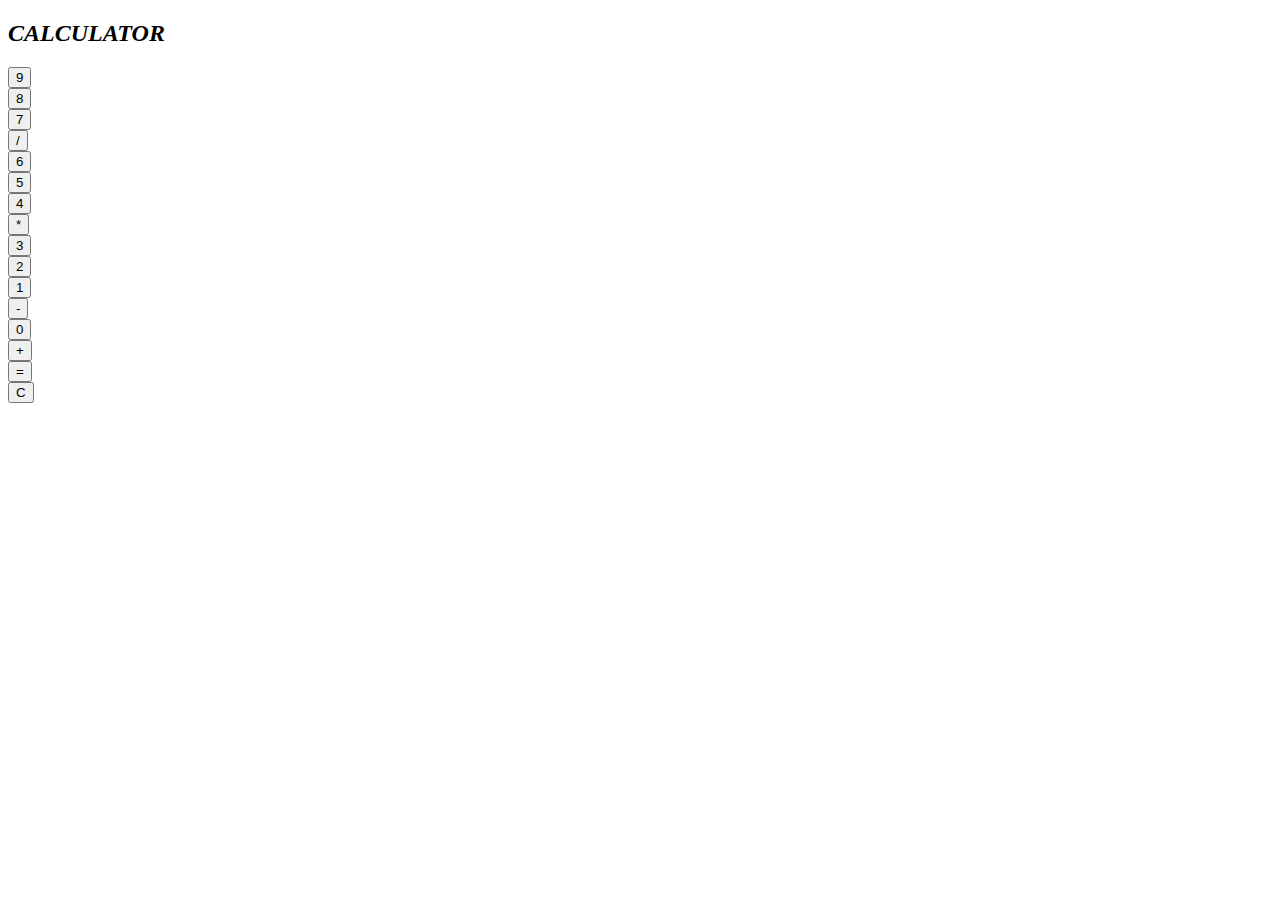
<file: Bootstrap/Index.html>
<!DOCTYPE html>
<html lang="en">
<head>
    <meta charset="UTF-8">
    <meta name="viewport" content="width=device-width, initial-scale=1.0">
    <title>Calculator</title>
    <link href="https://cdn.jsdelivr.net/npm/bootstrap@5.3.2/dist/css/bootstrap.min.css" rel="stylesheet" integrity="sha384-T3c6CoIi6uLrA9TneNEoa7RxnatzjcDSCmG1MXxSR1GAsXEV/Dwwykc2MPK8M2HN" crossorigin="anonymous">
</head>
<body>

      <div class="container text-center"></div>
            <h2><i>CALCULATOR</i></h2>
        <div class="row">
            <div class="col">
                <button class="btn btn-light">9</button>
            </div>
            <div class="col">
                <button class="btn btn-light">8</button>
            </div>
            <div class="col">
                <button class="btn btn-light">7</button>
            </div>
            <div class="col">
                <button class="btn btn-light">/</button>
            </div>
            </div>
        </div>
        <div class="row">
            <div class="col">
                <button class="btn btn-light">6</button>
            </div>
            <div class="col">
                <button class="btn btn-light">5</button>
            </div>
            <div class="col">
                <button class="btn btn-light">4</button>
            </div>
            <div class="col">
                <button class="btn btn-light">*</button>
            </div>
            </div>
        </div>
        <div class="row">
            <div class="col">
                <button class="btn btn-light">3</button>
            </div>
            <div class="col">
                <button class="btn btn-light">2</button>
            </div>
            <div class="col">
                <button class="btn btn-light">1</button>
            </div>
            <div class="col">
                <button class="btn btn-light">-</button></div>
            </div>
        </div>
        <div class="row">
            <div class="col">
                <button class="btn btn-light">0</button>
            </div>
            <div class="col">
                <button class="btn btn-light">+</button>
            </div>
            <div class="col">
                <button class="btn btn-light">=</button>
            </div>
            <div class="col">
                <button class="btn btn-light">C</button>
            </div>
            </div>
        </div>






      


    




    <script src="https://cdn.jsdelivr.net/npm/bootstrap@5.3.2/dist/js/bootstrap.bundle.min.js" integrity="sha384-C6RzsynM9kWDrMNeT87bh95OGNyZPhcTNXj1NW7RuBCsyN/o0jlpcV8Qyq46cDfL" crossorigin="anonymous"></script>
</body>
</html>
</file>
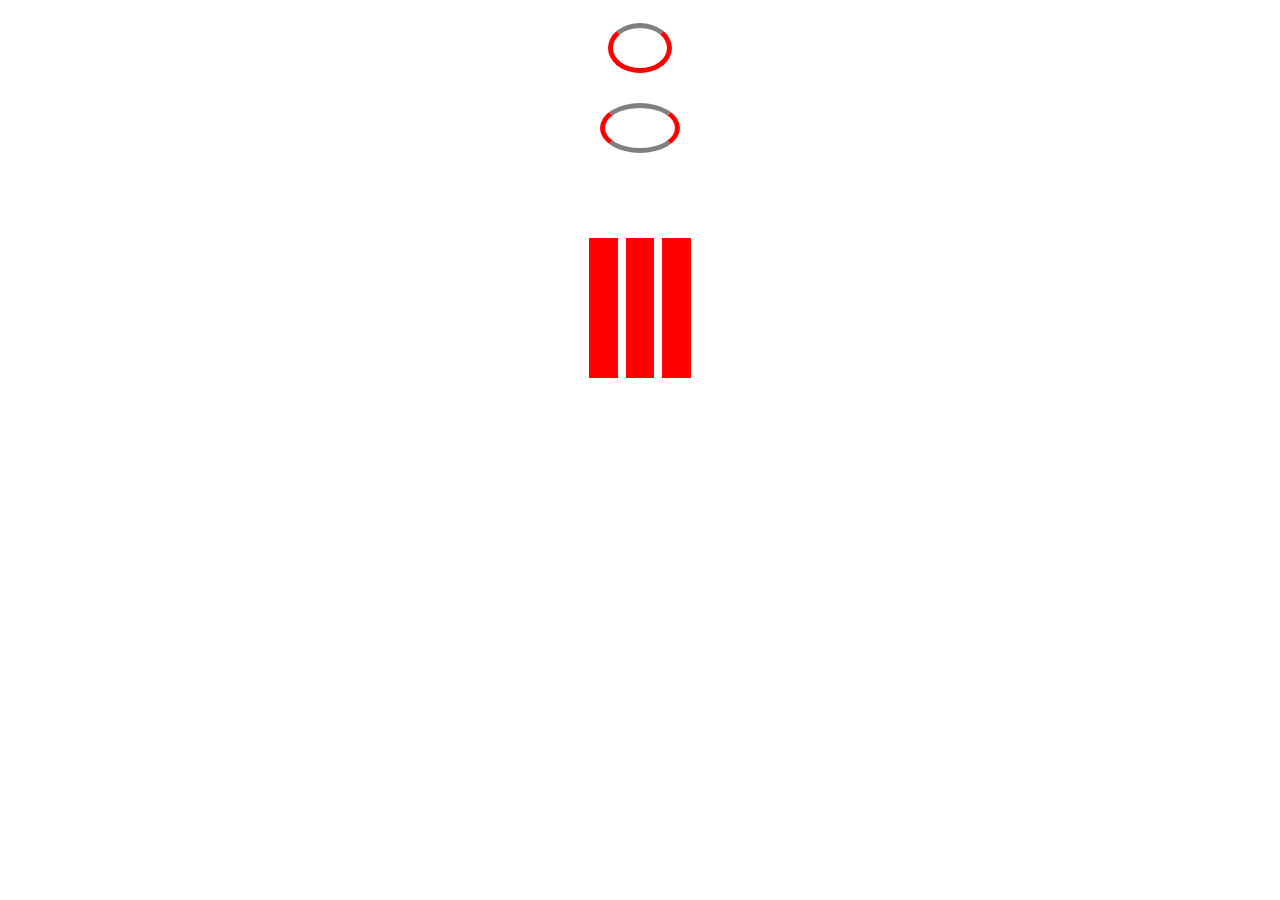
<file: Loaders/index.html>
<!DOCTYPE html>
<html lang="en">
<head>
    <meta charset="UTF-8">
    <meta name="viewport" content="width=device-width, initial-scale=1.0">
    <title>Loaders</title>
    <link rel="stylesheet" type="text/css" href="style.css">
</head>
<body>
    <div class="loaders">
         <div >
   
         </div>
    </div>
    <div class="loaders1">
        <div>

        </div>
    </div>
    <div class="spacer">

    </div>

    <div class="expander">
        <div class="first"></div>
        <div class="second"></div>
        <div class="third"></div>
    </div>
    
</body>
</html>
</file>
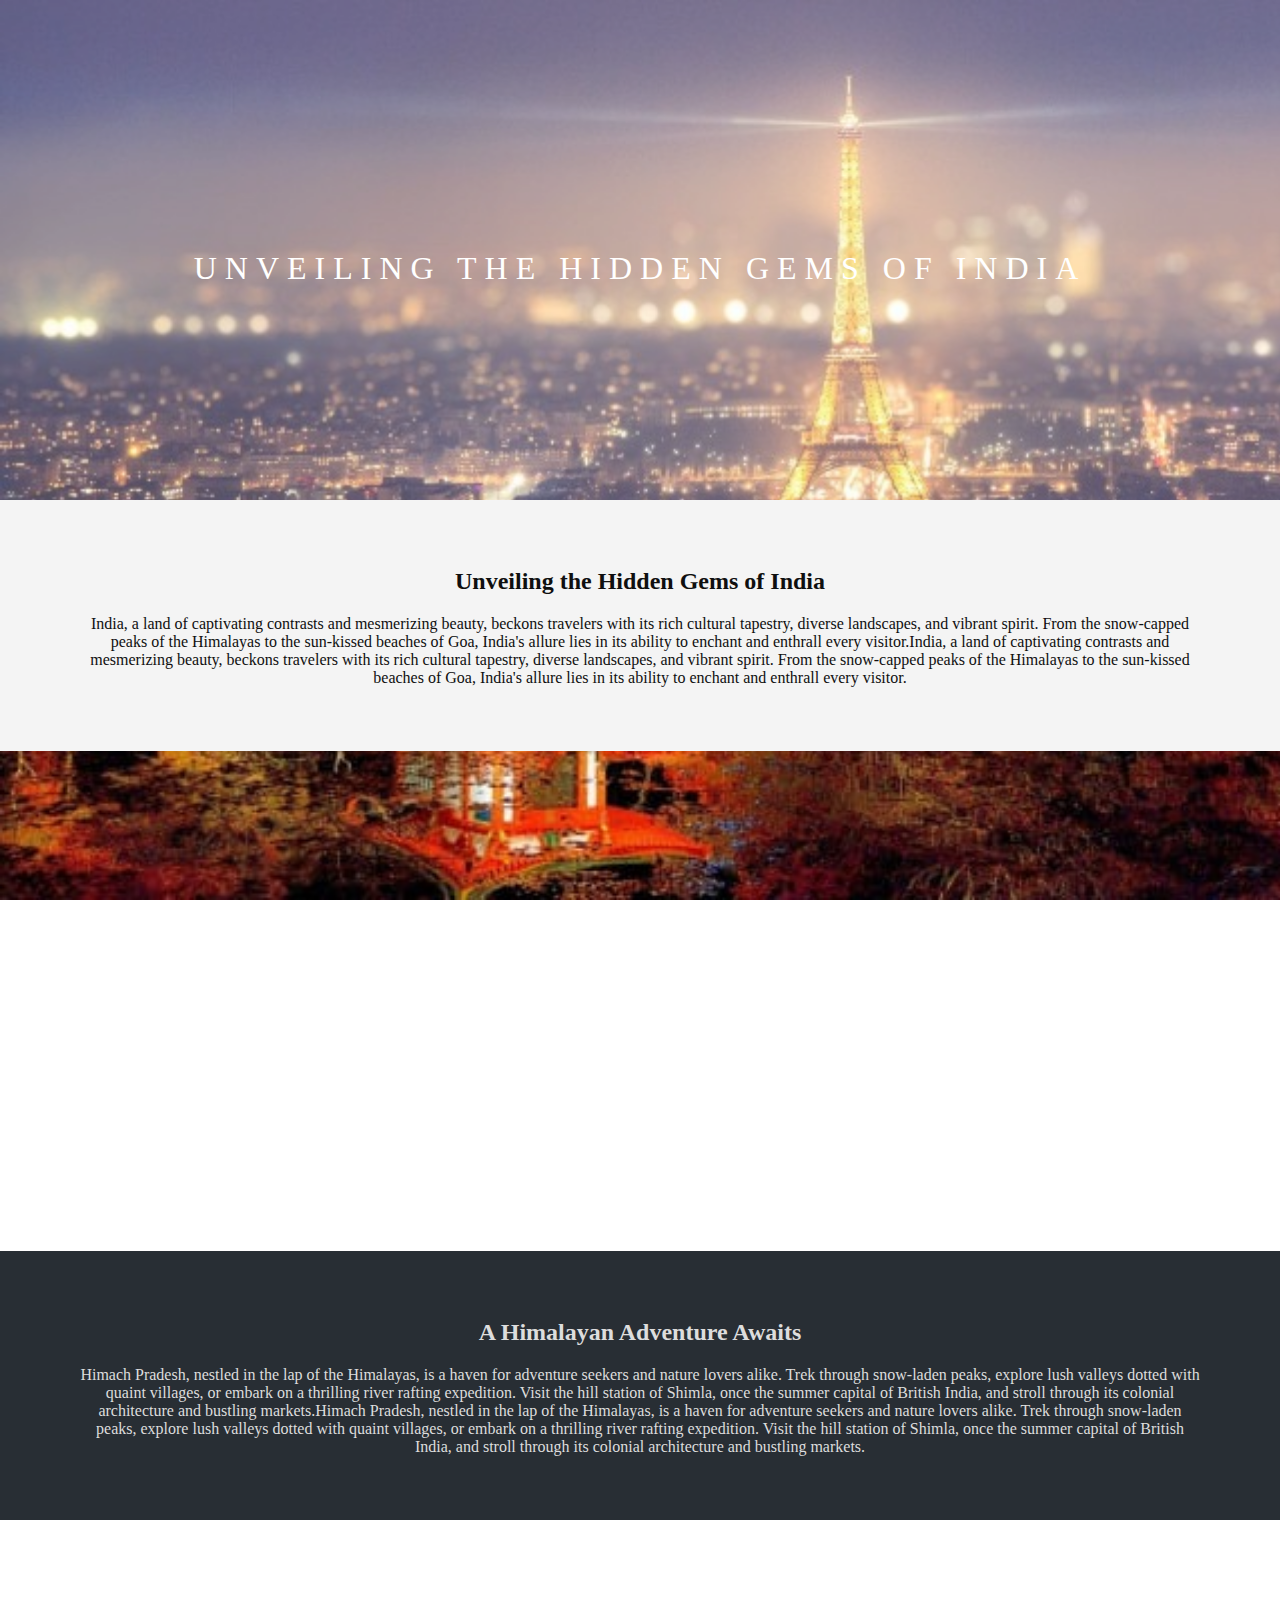
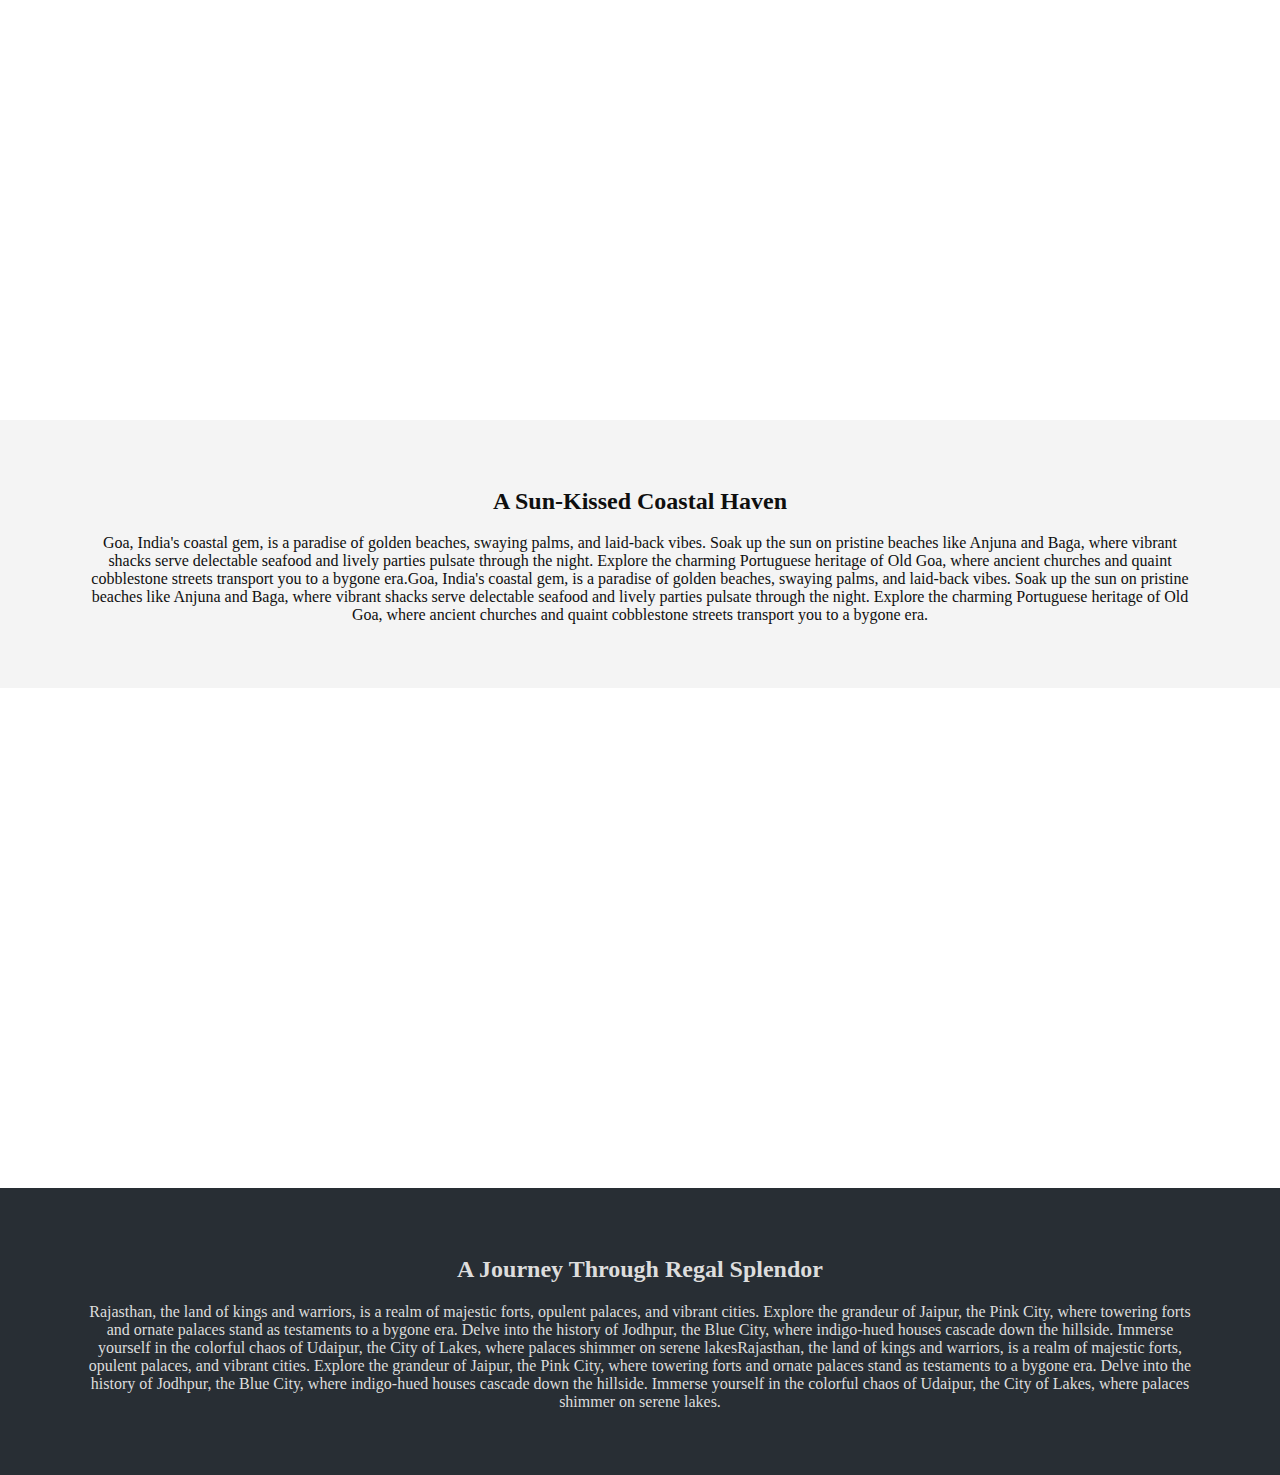
<file: Parallax Website/index.html>
<!DOCTYPE html>
<html lang="en">
<head>
    <meta charset="UTF-8">
    <meta name="viewport" content="width=device-width, initial-scale=1.0">
    <title>Parallax website</title>
    <link rel="stylesheet" href="style.css">
</head>
<body>
        <!-- img1 -->
             <div class="image first-img">
                   <div><span class="main-text">Unveiling the Hidden Gems of India</span></div>
             </div>
             <section class="section-light">
                      <h2>Unveiling the Hidden Gems of India</h2>
                      <p>India, a land of captivating contrasts and mesmerizing beauty, beckons travelers with its rich cultural tapestry, diverse landscapes, and vibrant spirit. From the snow-capped peaks of the Himalayas to the sun-kissed beaches of Goa, India's allure lies in its ability to enchant and enthrall every visitor.India, a land of captivating contrasts and mesmerizing beauty, beckons travelers with its rich cultural tapestry, diverse landscapes, and vibrant spirit. From the snow-capped peaks of the Himalayas to the sun-kissed beaches of Goa, India's allure lies in its ability to enchant and enthrall every visitor.</p>
             </section>
        <!-- img2 -->
              <div class=" image second-img">
                <div><span class="secondary-text">A Himalayan Adventure Awaits</span></div>
              </div>
              <section class="section-dark">
                    <h2> A Himalayan Adventure Awaits</h2>
                    <p>Himach Pradesh, nestled in the lap of the Himalayas, is a haven for adventure seekers and nature lovers alike. Trek through snow-laden peaks, explore lush valleys dotted with quaint villages, or embark on a thrilling river rafting expedition. Visit the hill station of Shimla, once the summer capital of British India, and stroll through its colonial architecture and bustling markets.Himach Pradesh, nestled in the lap of the Himalayas, is a haven for adventure seekers and nature lovers alike. Trek through snow-laden peaks, explore lush valleys dotted with quaint villages, or embark on a thrilling river rafting expedition. Visit the hill station of Shimla, once the summer capital of British India, and stroll through its colonial architecture and bustling markets.</p>
              </section>

         <!-- img3 -->
               <div class="image third-img">
                <div><span class="tertiary-text">A Sun-Kissed Coastal Haven</span></div>
               </div>
               <section class="section-light">
                       <h2>A Sun-Kissed Coastal Haven</h2>
                       <p>Goa, India's coastal gem, is a paradise of golden beaches, swaying palms, and laid-back vibes. Soak up the sun on pristine beaches like Anjuna and Baga, where vibrant shacks serve delectable seafood and lively parties pulsate through the night. Explore the charming Portuguese heritage of Old Goa, where ancient churches and quaint cobblestone streets transport you to a bygone era.Goa, India's coastal gem, is a paradise of golden beaches, swaying palms, and laid-back vibes. Soak up the sun on pristine beaches like Anjuna and Baga, where vibrant shacks serve delectable seafood and lively parties pulsate through the night. Explore the charming Portuguese heritage of Old Goa, where ancient churches and quaint cobblestone streets transport you to a bygone era.</p>
               </section>

        <!-- img4 -->
               <div class="image  fourth-img">
                <div><span class="final-text">A Journey Through Regal Splendor</span></div>
               </div>
               <section class="section-dark">
                        <h2>A Journey Through Regal Splendor</h2>
                        <p> Rajasthan, the land of kings and warriors, is a realm of majestic forts, opulent palaces, and vibrant cities. Explore the grandeur of Jaipur, the Pink City, where towering forts and ornate palaces stand as testaments to a bygone era. Delve into the history of Jodhpur, the Blue City, where indigo-hued houses cascade down the hillside. Immerse yourself in the colorful chaos of Udaipur, the City of Lakes, where palaces shimmer on serene lakesRajasthan, the land of kings and warriors, is a realm of majestic forts, opulent palaces, and vibrant cities. Explore the grandeur of Jaipur, the Pink City, where towering forts and ornate palaces stand as testaments to a bygone era. Delve into the history of Jodhpur, the Blue City, where indigo-hued houses cascade down the hillside. Immerse yourself in the colorful chaos of Udaipur, the City of Lakes, where palaces shimmer on serene lakes.</p>
               </section>
    
</body>
</html>
</file>
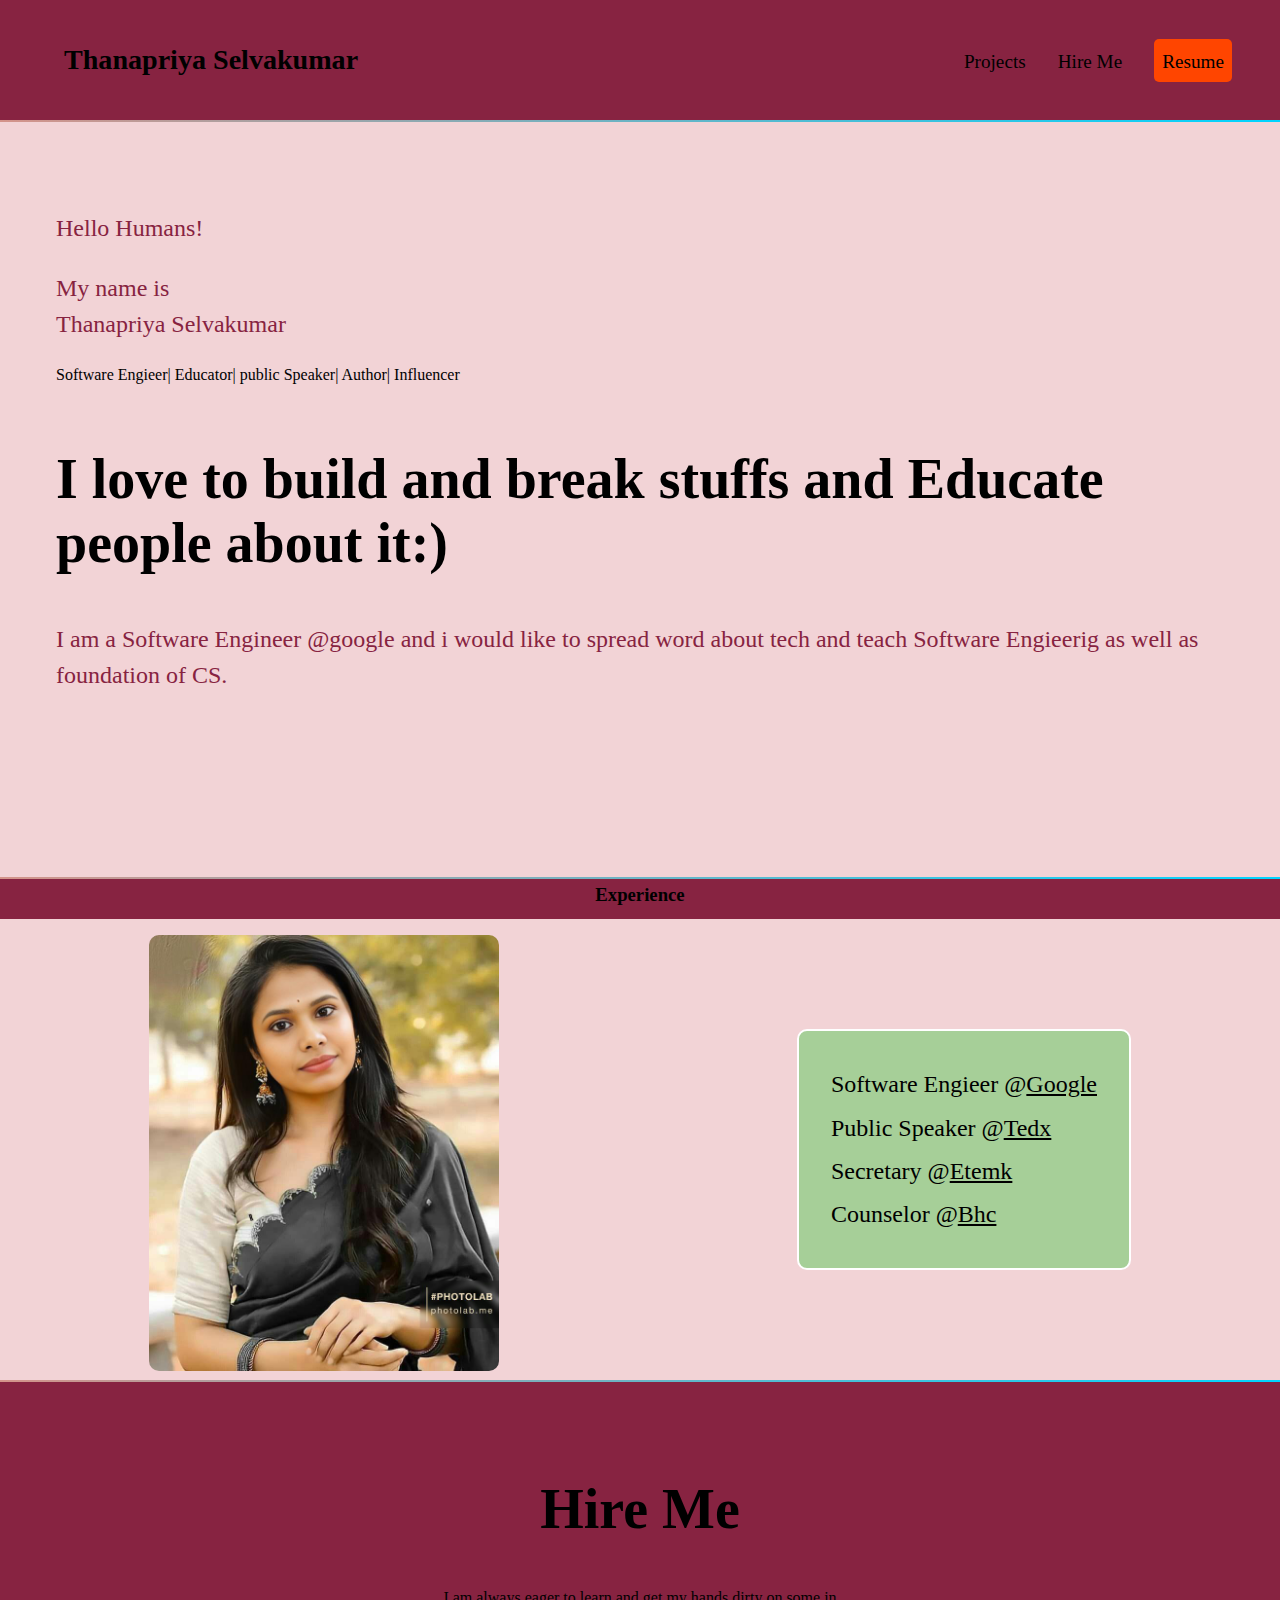
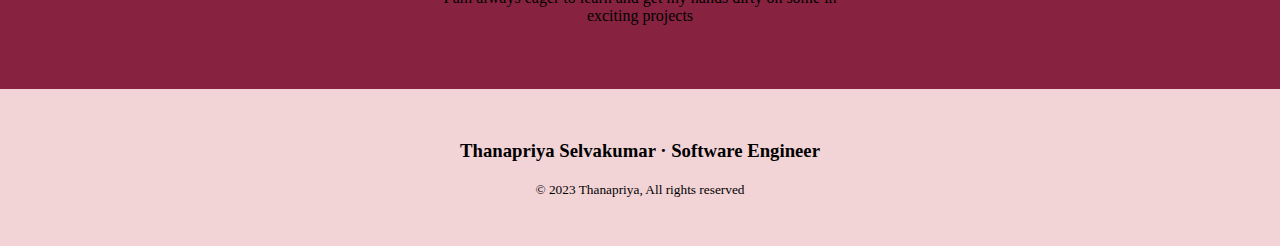
<file: Portfolio project 2/index.html>
<!DOCTYPE html>
<html lang="en">
<head>
    <meta charset="UTF-8">
    <meta name="viewport" content="width=device-width, initial-scale=1.0">
    <link rel="stylesheet" type="text/css" href="style.css">
    <title>portfolio</title>
</head>
<body>
         
        <nav>
            <ul>
                <li><h3>Thanapriya Selvakumar</h3></li>
                <li> <a href="">Projects</a></li>
                <li><a href="" >Hire Me</a></li>
                <li class="button"><a href="">Resume</a></li>
            </ul>
        </nav>
        <div class="gradient"></div>

      
    <section id="intro">
        <p>Hello Humans!</p>
        <p class="name"> My name is <span>Thanapriya Selvakumar</span></p>                                                                  
   
        <div class="profile">       
             <span>Software Engieer|</span>
             <span>Educator|</span>
             <span>public Speaker|</span>
             <span>Author|</span>
             <span>Influencer</span>
        </div>
        <h2>I love to build and break stuffs and Educate people about it:)</h2>
        <p>I am a Software Engineer @google and i would like to spread word about tech and teach Software Engieerig as well as foundation of CS.</p>
      </section>
<div class="gradient"></div>  
       <div class="exp">
        <h3>Experience</h3>
       </div>
      <section id="experience">
        <div class="img">
                    <img src="img/WhatsApp Image 2023-10-23 at 16.16.30_85d2ac74.jpg" alt="my picture">
                </div>
        <div>
                <ul> 
                 <li>Software Engieer @<a href="https://www.google.com"target="_blank">Google</a></li>
                 <li>Public Speaker @<a href="https://www.ted.com" target="_blank">Tedx</a></li>
                 <li>Secretary @<a href="https://www.youtube.com" target="_blank">Etemk</a></li>
                <li>Counselor @<a href="https://www.bhc.edu.in"target="_blank">Bhc</a></li>
                 </ul>   
                </section>
    </div>
        <div class="gradient"></div>

    <div class="footer">
        <section class="hire">
            <h2>Hire Me</h2>
            <p>I am always eager to learn and get my hands dirty on some in exciting projects</p>    
        </section>
    </div>
     <div class="end">
        <h3>Thanapriya Selvakumar &middot; Software Engineer</h3>
        <p><small>&copy; 2023 Thanapriya, All rights reserved</small></p>
     </div>

    
</section>
</body>
</html>
</file>
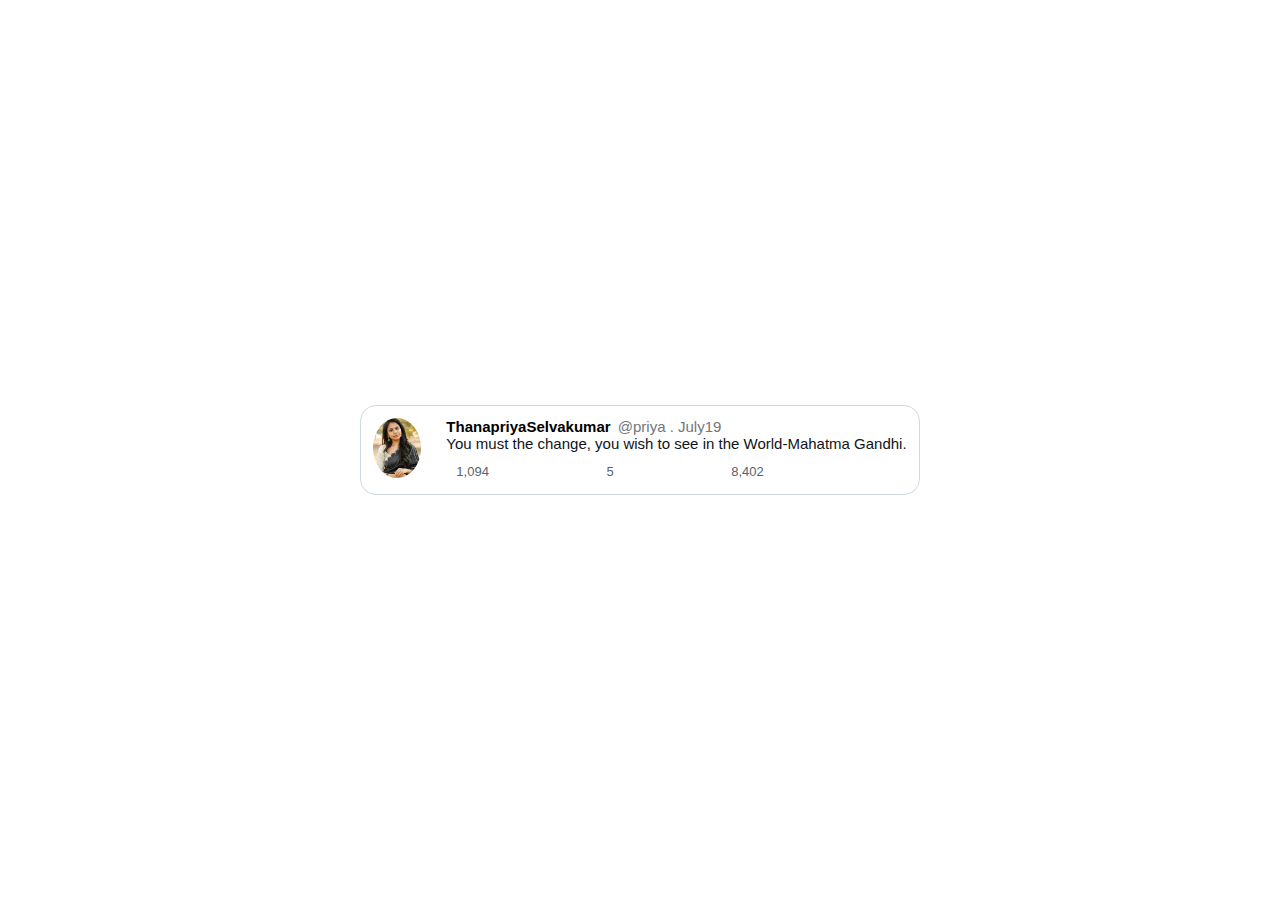
<file: Tweet/index.html>
<!DOCTYPE html>
<html lang="en">
<head>
    <meta charset="UTF-8">
    <meta name="viewport" content="width=device-width, initial-scale=1.0">
    <title>Tweet</title>
    <link rel="Stylesheet" type="text/css" href="Style.css">
    <link rel="stylesheet" href="https://cdnjs.cloudflare.com/ajax/libs/font-awesome/6.4.2/css/all.min.css" integrity="sha512-z3gLpd7yknf1YoNbCzqRKc4qyor8gaKU1qmn+CShxbuBusANI9QpRohGBreCFkKxLhei6S9CQXFEbbKuqLg0DA==" crossorigin="anonymous" referrerpolicy="no-referrer" />
</head>
<body>
    <div class="tweet">
            <div class="container">
                <div class="thumbnail">
                   <img  class="dp" src="image/WhatsApp Image 2023-10-23 at 16.16.30_1b995095.jpg" alt="Default_pic">
                </div>
            <div class="message">
                 <span class="name">ThanapriyaSelvakumar </span><span class="metadata"> @priya . July19</span><br>
                 <p>You must the change, you wish to see in the World-Mahatma Gandhi.</p>
                 <div class="actionRow">
                    <span class="actioncount"><i class="fa-regular fa-comment icon"></i>1,094 </span>
                    <span  class="actioncount"><i class="fa-solid fa-retweet icon"></i>5 </span>
                    <span  class="actioncount"><i class="fa-regular fa-heart icon"></i>8,402</span>   
                    <span  class="actioncount"><i class="fa-solid fa-upload"></i></span>    
                 </div>
            </div>
    </div>   
    </div>
</body>
</html>
</file>
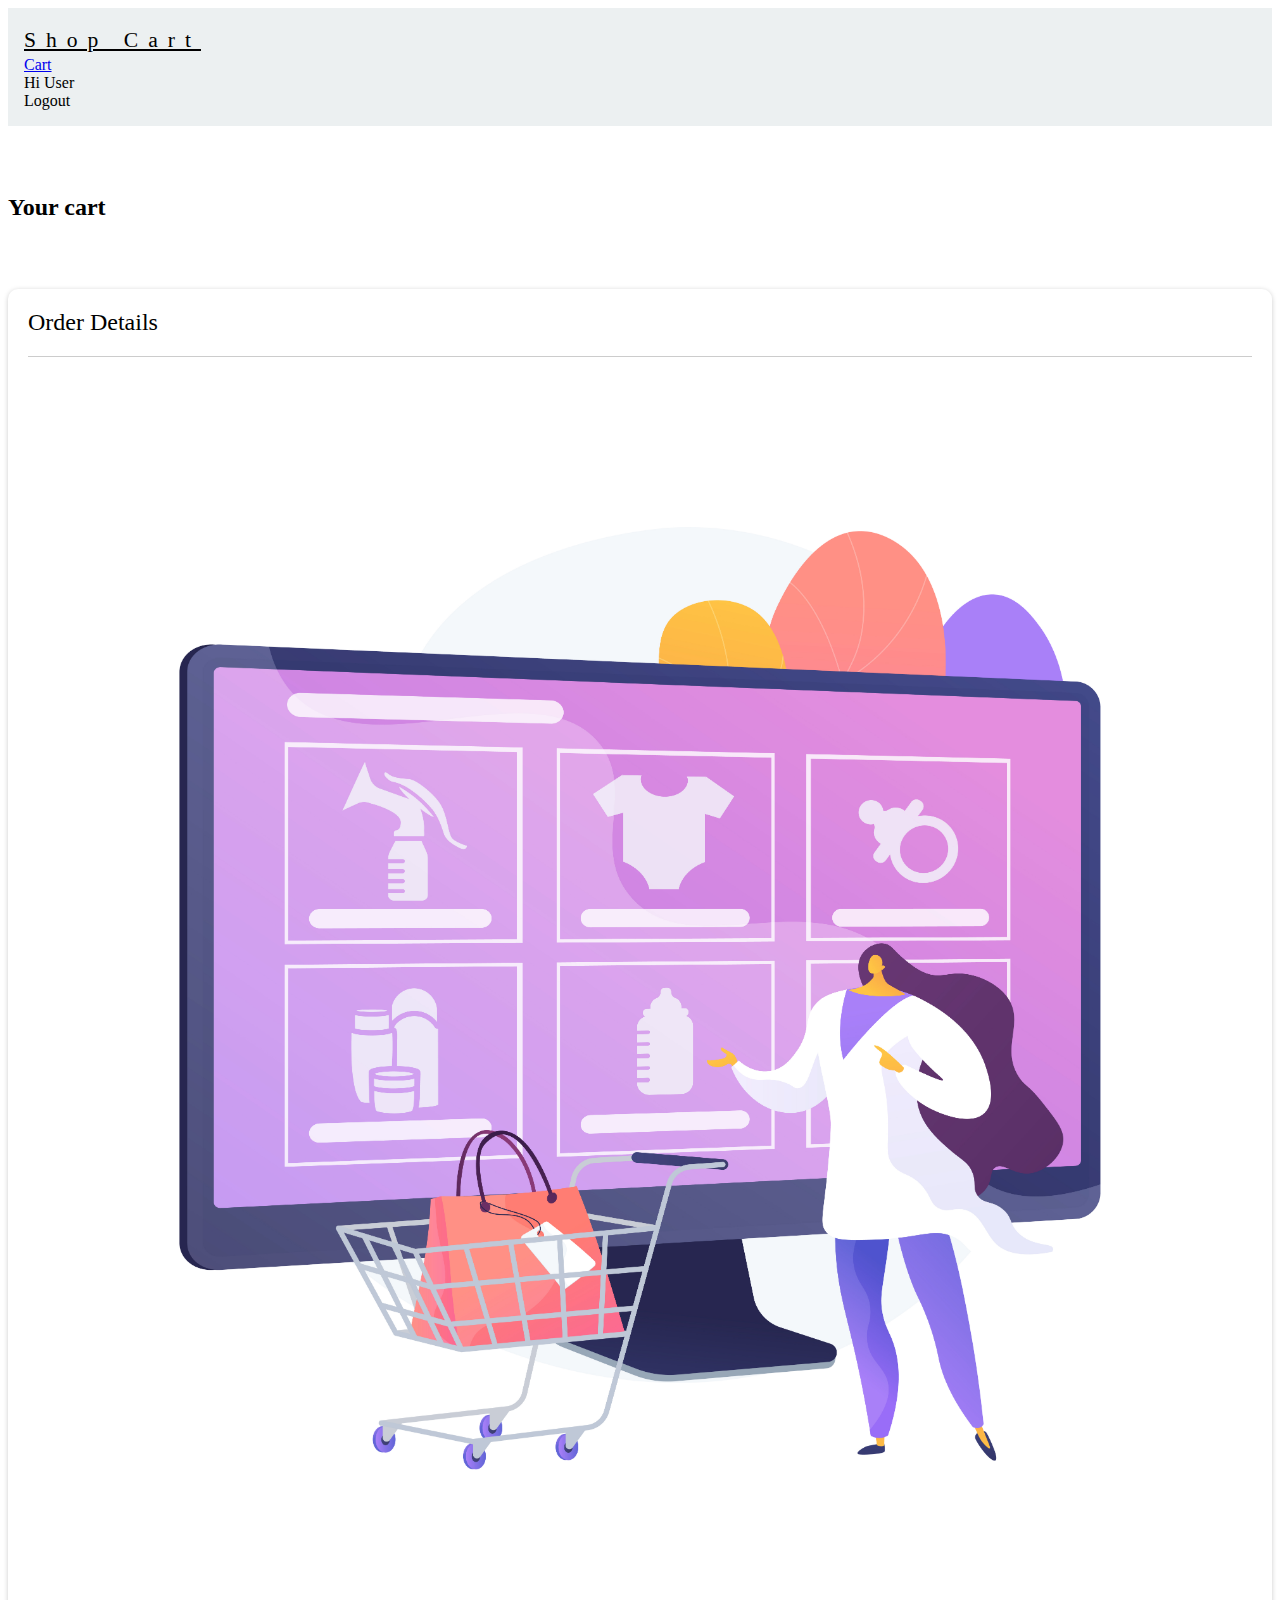
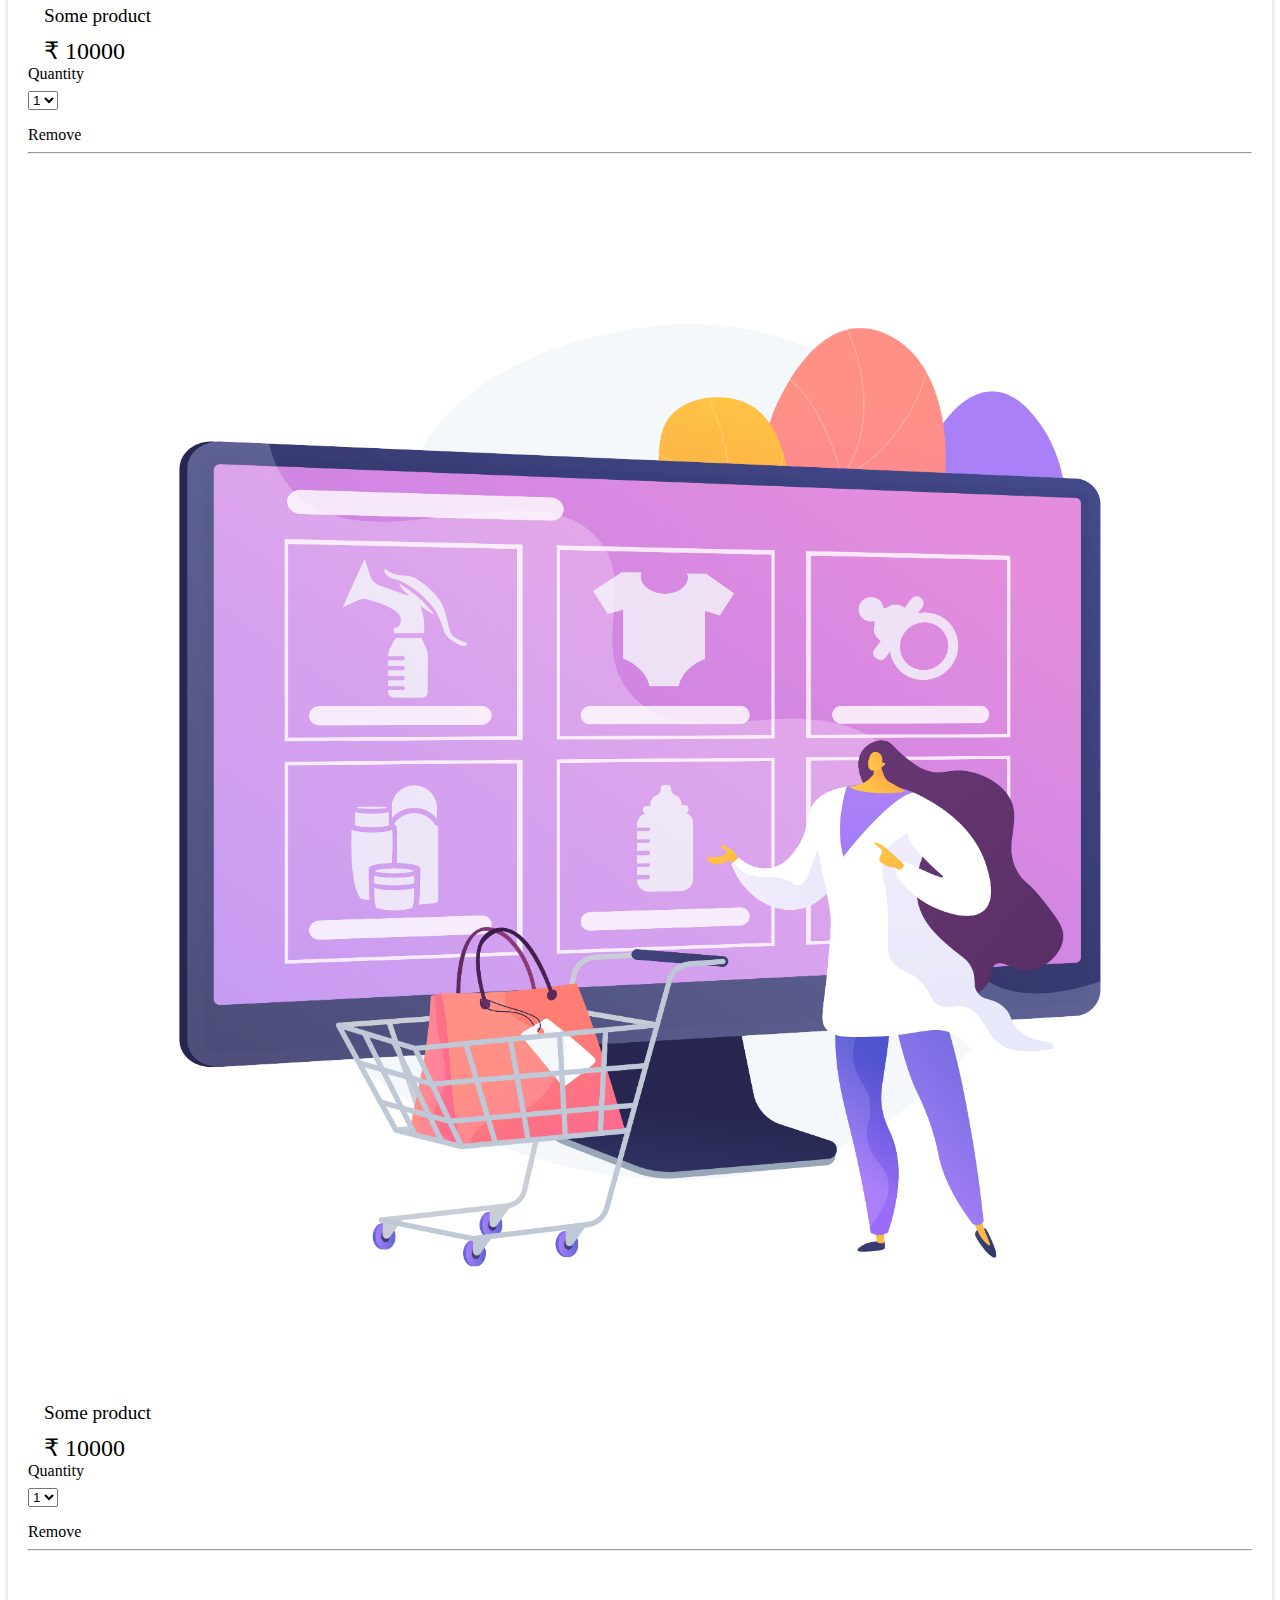
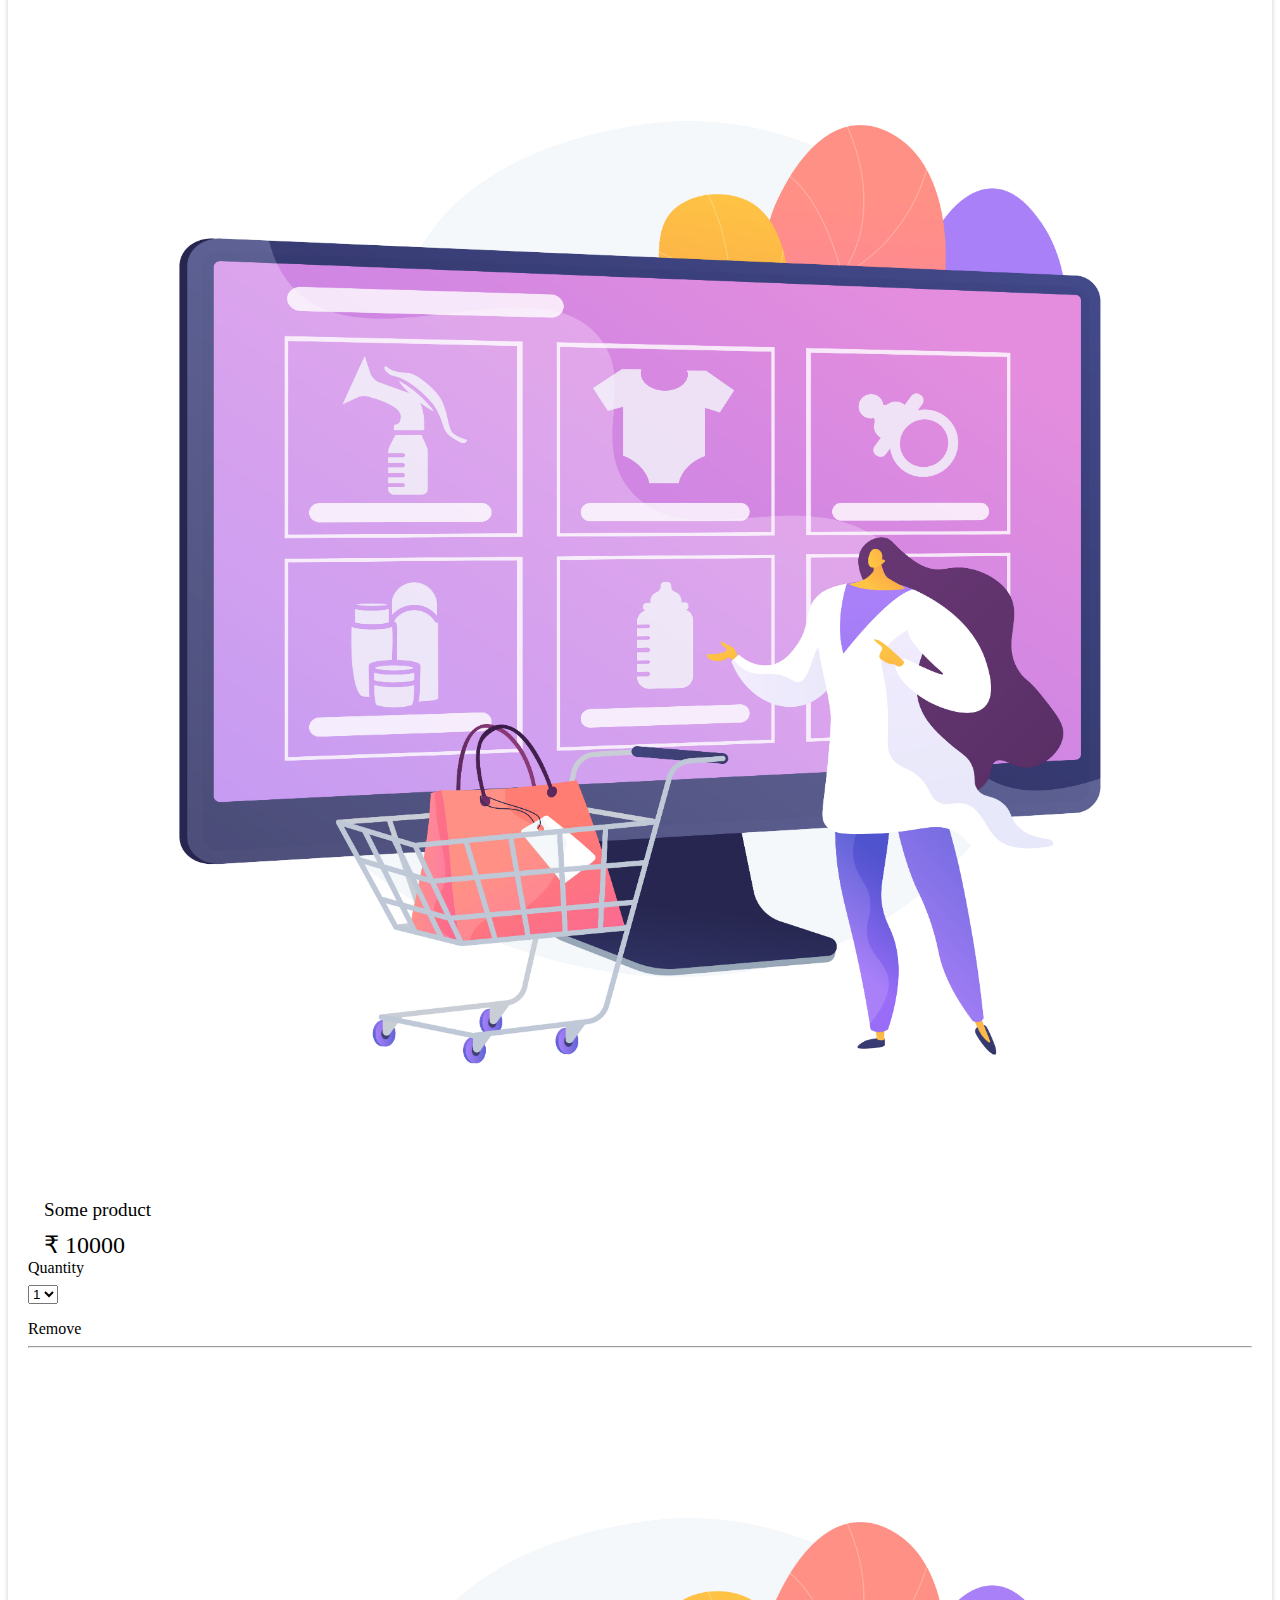
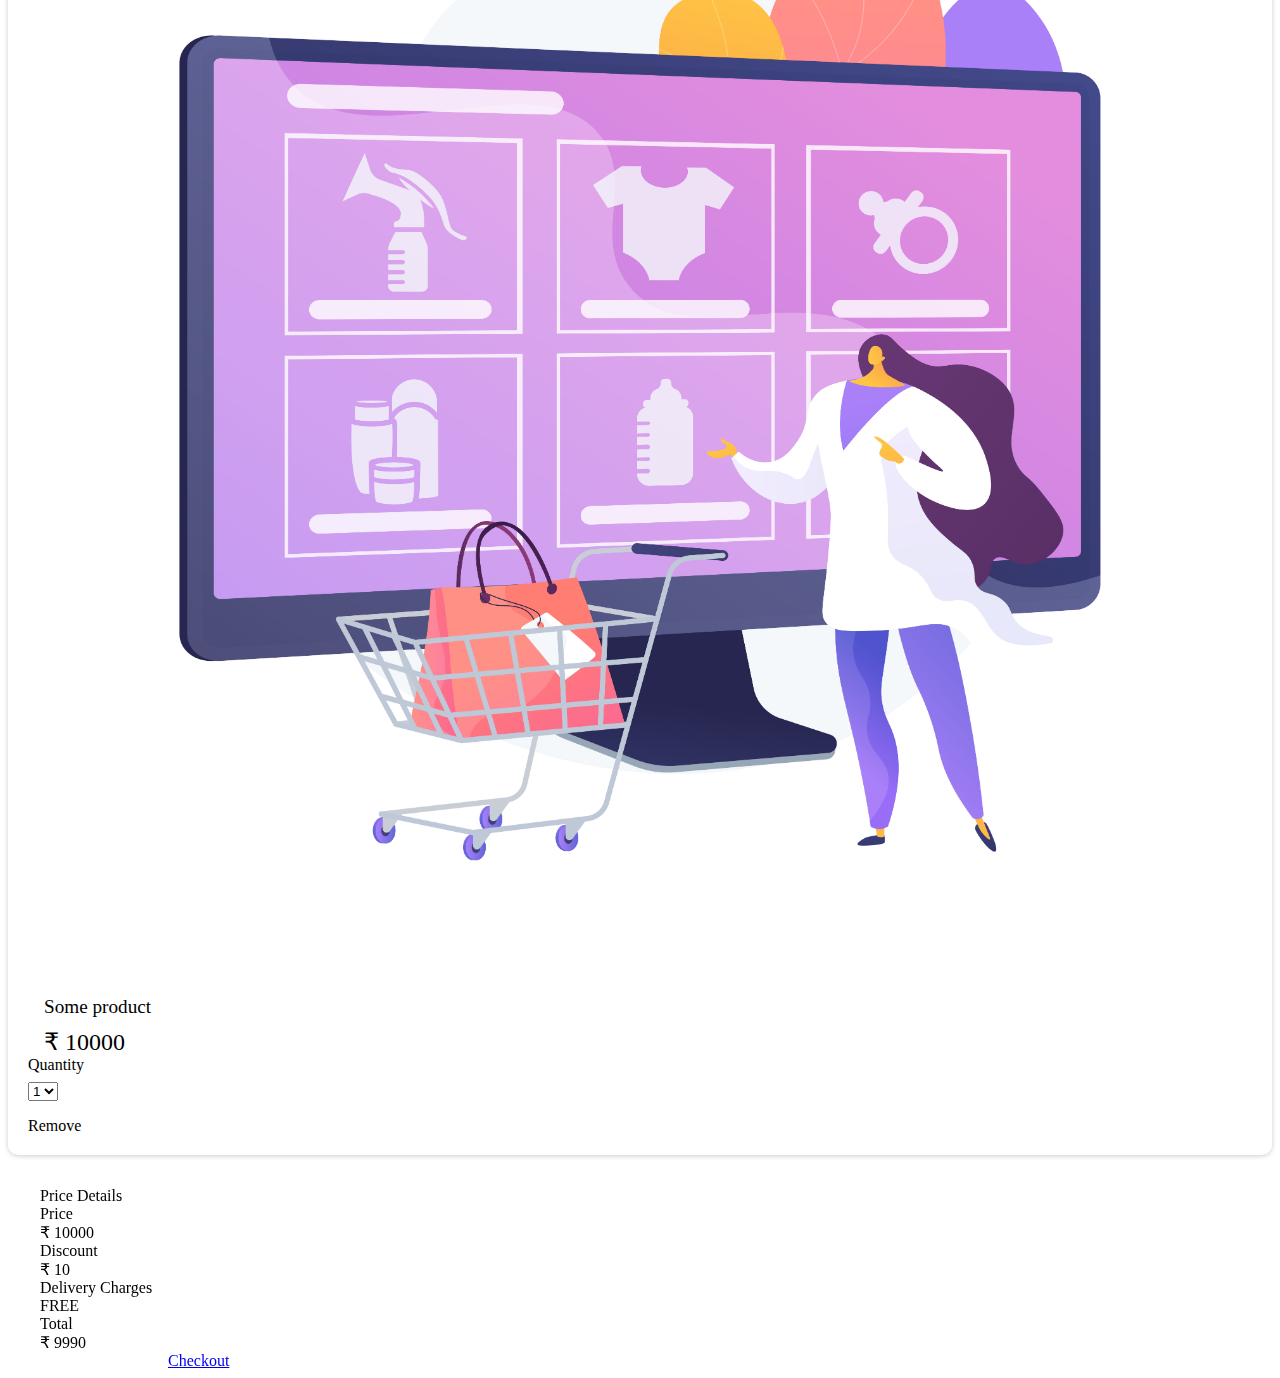
<file: E commerce App/cart.html>
<!DOCTYPE html>
<html lang="en">
<head>
    <meta charset="UTF-8">
    <meta http-equiv="X-UA-Compatible" content="IE=edge">
    <meta name="viewport" content="width=device-width, initial-scale=1.0">
    <title>Cart</title>
    <link href="https://cdn.jsdelivr.net/npm/bootstrap@5.3.0-alpha3/dist/css/bootstrap.min.css" rel="stylesheet" integrity="sha384-KK94CHFLLe+nY2dmCWGMq91rCGa5gtU4mk92HdvYe+M/SXH301p5ILy+dN9+nJOZ" crossorigin="anonymous">
    <link rel="stylesheet" href="css/common.css">
    <link rel="stylesheet" href="css/cart.css">
</head>
<body>

    <div id="cartPage">
         <!-- navbar -->
         <nav id="header">
            <div class="container">
                <div class="row">
                    <div class="header-wrapper d-flex justify-content-between">
                        <!-- we have made this div flex, with justify content as space between -->
                        <div class="logo d-inline-block">
                            <a href="index.html" class="text-decoration-none">Shop Cart</a>
                        </div>
                        <div class="user-actions d-flex flex-row">
                            <a href="cart.html">Cart</a>
                            <div class="user-intro" id="userIntro">Hi User</div>
                            <div class="logout-btn" id="logoutBtn">Logout</div>
                        </div>
                    </div>
                </div>
            </div>
        </nav>


        <div class="container">
            <div class="row">
                <h2 class="cart-title text-center">Your cart</h2>
                <div class="cart-wrapper d-flex flex-row">
                    <div class="order-details d-flex flex-column" id="orderDetails">
                        <!-- todo -->
                        <div class="order-details-title fw-bold">Order Details</div>
                        <div class="order-details-product d-flex flex-row">

                            <div class="order-details-product-img d-flex">
                                <img src="img/product.jpg" alt="">
                            </div>
                            <div class="order-details-product-data d-flex flex-column">
                                <div>Some product</div>
                                <div>&#8377; 10000</div>
                            </div>
                            <div class="order-details-product-actions d-flex flex-column">
                                <div class="order-details-product-quantity">
                                    <div class="fw-bold">Quantity</div>
                                    <div class="form-group">
                                        <select name="" id="" class="form-select">
                                            <option value="1">1</option>
                                            <option value="2">2</option>
                                            <option value="3">3</option>
                                            <option value="4">4</option>
                                            <option value="5">5</option>
                                        </select>
                                    </div>
                                </div>
                                <div class="order-details-product-remove btn btn-danger">Remove</div>
                            </div>
                        </div>
                        
                        <!-- below products are copy paste -->
                        <hr>
                        <div class="order-details-product d-flex flex-row">

                            <div class="order-details-product-img d-flex">
                                <img src="img/product.jpg" alt="">
                            </div>
                            <div class="order-details-product-data d-flex flex-column">
                                <div>Some product</div>
                                <div>&#8377; 10000</div>
                            </div>
                            <div class="order-details-product-actions d-flex flex-column">
                                <div class="order-details-product-quantity">
                                    <div class="fw-bold">Quantity</div>
                                    <div class="form-group">
                                        <select name="" id="" class="form-select">
                                            <option value="1">1</option>
                                            <option value="2">2</option>
                                            <option value="3">3</option>
                                            <option value="4">4</option>
                                            <option value="5">5</option>
                                        </select>
                                    </div>
                                </div>
                                <div class="order-details-product-remove btn btn-danger">Remove</div>
                            </div>
                        </div>

                        <hr>
                        <div class="order-details-product d-flex flex-row">

                            <div class="order-details-product-img d-flex">
                                <img src="img/product.jpg" alt="">
                            </div>
                            <div class="order-details-product-data d-flex flex-column">
                                <div>Some product</div>
                                <div>&#8377; 10000</div>
                            </div>
                            <div class="order-details-product-actions d-flex flex-column">
                                <div class="order-details-product-quantity">
                                    <div class="fw-bold">Quantity</div>
                                    <div class="form-group">
                                        <select name="" id="" class="form-select">
                                            <option value="1">1</option>
                                            <option value="2">2</option>
                                            <option value="3">3</option>
                                            <option value="4">4</option>
                                            <option value="5">5</option>
                                        </select>
                                    </div>
                                </div>
                                <div class="order-details-product-remove btn btn-danger">Remove</div>
                            </div>
                        </div>

                        <hr>
                        <div class="order-details-product d-flex flex-row">

                            <div class="order-details-product-img d-flex">
                                <img src="img/product.jpg" alt="">
                            </div>
                            <div class="order-details-product-data d-flex flex-column">
                                <div>Some product</div>
                                <div>&#8377; 10000</div>
                            </div>
                            <div class="order-details-product-actions d-flex flex-column">
                                <div class="order-details-product-quantity">
                                    <div class="fw-bold">Quantity</div>
                                    <div class="form-group">
                                        <select name="" id="" class="form-select">
                                            <option value="1">1</option>
                                            <option value="2">2</option>
                                            <option value="3">3</option>
                                            <option value="4">4</option>
                                            <option value="5">5</option>
                                        </select>
                                    </div>
                                </div>
                                <div class="order-details-product-remove btn btn-danger">Remove</div>
                            </div>
                        </div>
                    </div>

                    <div class="price-details d-flex flex-column" id="priceDetails">
                        <div class="price-details-box">

                            <!-- todo -->

                            <div class="price-details-title fw-bold">Price Details</div>
                            <div class="price-details-data">
                                <div class="price-details-item d-flex flex-row justify-content-between">
                                    <div>Price</div>
                                    <div>&#8377; 10000</div>
                                </div>
                                <div class="price-details-item d-flex flex-row justify-content-between">
                                    <div>Discount</div>
                                    <div>&#8377; 10</div>
                                </div>
                                <div class="price-details-item d-flex flex-row justify-content-between">
                                    <div>Delivery Charges</div>
                                    <div>FREE</div>
                                </div>
                                <div class="price-details-item d-flex flex-row justify-content-between">
                                    <div>Total</div>
                                    <div>&#8377; 9990</div>
                                </div>
                            </div>

                        </div>
                        <div class="price-details-btn-group">
                            <a href="productList.html" class="continue-shopping-btn btn btn-info text-decoration-none">
                                Continue Shopping
                            </a>
                            <a href="checkout.html" class="checkout-btn btn btn-primary text-decoration-none">
                                Checkout
                            </a>
                        </div>
                        
                    </div>
                </div>
            </div>
        </div>
    </div>
    

    <script src="https://cdn.jsdelivr.net/npm/@popperjs/core@2.11.7/dist/umd/popper.min.js" integrity="sha384-zYPOMqeu1DAVkHiLqWBUTcbYfZ8osu1Nd6Z89ify25QV9guujx43ITvfi12/QExE" crossorigin="anonymous"></script>
    <script src="https://cdn.jsdelivr.net/npm/bootstrap@5.3.0-alpha3/dist/js/bootstrap.min.js" integrity="sha384-Y4oOpwW3duJdCWv5ly8SCFYWqFDsfob/3GkgExXKV4idmbt98QcxXYs9UoXAB7BZ" crossorigin="anonymous"></script>    
</body>
</html>
</file>
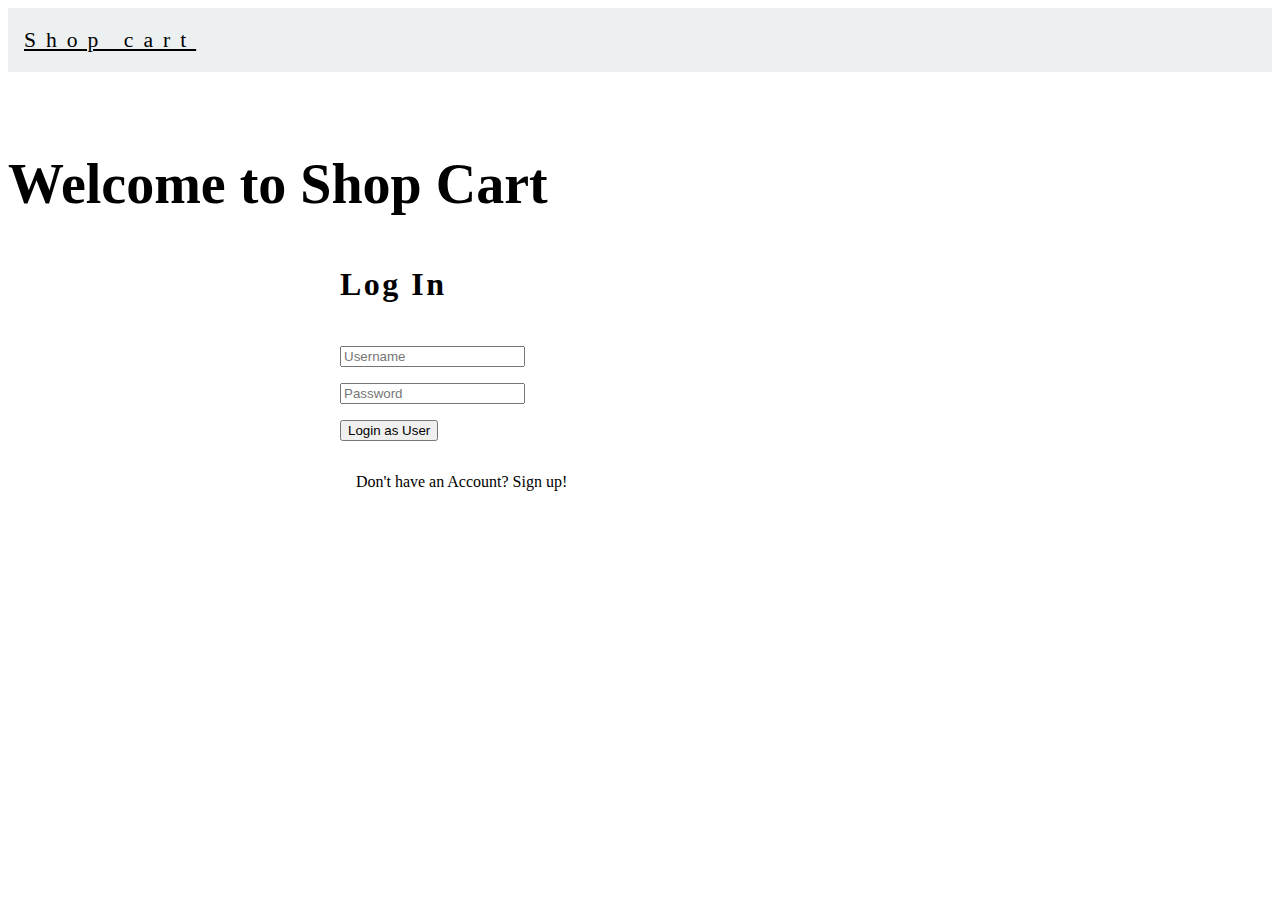
<file: E commerce App/login.html>
<!DOCTYPE html>
<html lang="en">
<head>
    <meta charset="UTF-8">
    <meta name="viewport" content="width=device-width, initial-scale=1.0">
    <title>Login</title>
    <link rel="stylesheet" href="css/login.css">
    <link rel="stylesheet" href="css/common.css">
    <link href="https://cdn.jsdelivr.net/npm/bootstrap@5.3.2/dist/css/bootstrap.min.css" rel="stylesheet" integrity="sha384-T3c6CoIi6uLrA9TneNEoa7RxnatzjcDSCmG1MXxSR1GAsXEV/Dwwykc2MPK8M2HN" crossorigin="anonymous">
</head>
<body>
        <div id="loginpage">
            <nav id="header">
                <div class="container">
                   <div class="row">
                       <div class="header-wrapper d-flex justify-content-between">
                              <!-- we have made this div with flex and justify content as space between -->
                                   <div class="logo d-inline-block">
                                           <a href="index.html" class="text-decoration-none">Shop cart</a>   
                                    </div> 
                      </div> 
                    </div>
                </div>
            </nav>
                <div class="container">
                    <div class="row">
                        <h2 class="home-title text-center">
                               Welcome to Shop Cart
                        </h2>
                   </div>
                   <div class="login-wrapper" id="loginForm">
                         <h4 class="text-center">Log In</h4>
                         <div class="input-group">
                            <input type="text" class="form-control" placeholder="Username" id="loginUsername">
                         </div>
                         <div class="input-group">
                            <input type="Password" class="form-control" placeholder="Password" id="loginPassword">
                         </div>
                         <div class="input-group">
                            <button class="form-control btn btn-primary">Login as User</button>
                        </div>
                        <div class="signup-btn text-center " id="showsignupBtn">Don't have an Account? Sign up!
                            
                        </div>
                   </div> 
                </div>
        </div>    










    <script src="https://cdn.jsdelivr.net/npm/@popperjs/core@2.11.8/dist/umd/popper.min.js" integrity="sha384-I7E8VVD/ismYTF4hNIPjVp/Zjvgyol6VFvRkX/vR+Vc4jQkC+hVqc2pM8ODewa9r" crossorigin="anonymous"></script>
    <script src="https://cdn.jsdelivr.net/npm/bootstrap@5.3.2/dist/js/bootstrap.min.js" integrity="sha384-BBtl+eGJRgqQAUMxJ7pMwbEyER4l1g+O15P+16Ep7Q9Q+zqX6gSbd85u4mG4QzX+" crossorigin="anonymous"></script>
</body>
</html>
</file>
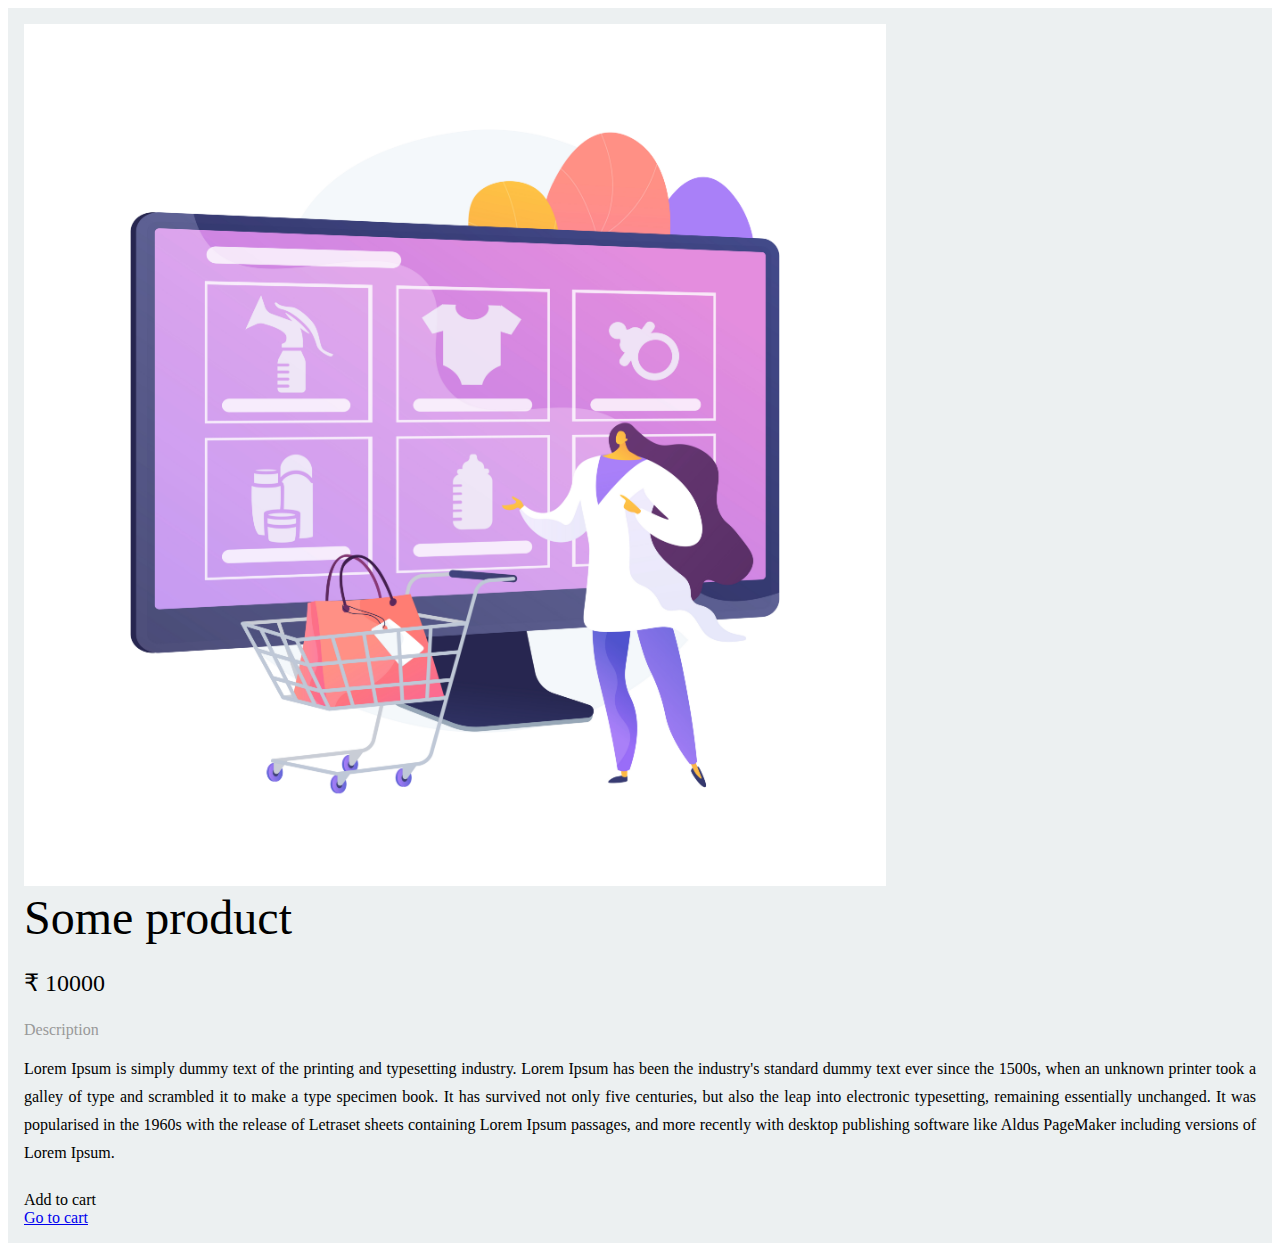
<file: E commerce App/product.html>
<!DOCTYPE html>
<html lang="en">
<head>
    <meta charset="UTF-8">
    <meta name="viewport" content="width=device-width, initial-scale=1.0">
    <title>Product Details</title>
    <link rel="stylesheet" href="css/common.css">
    <link rel="stylesheet" href="css/productdetails.css">
    <link href="https://cdn.jsdelivr.net/npm/bootstrap@5.3.2/dist/css/bootstrap.min.css" rel="stylesheet" integrity="sha384-T3c6CoIi6uLrA9TneNEoa7RxnatzjcDSCmG1MXxSR1GAsXEV/Dwwykc2MPK8M2HN" crossorigin="anonymous">

</head>
<body>
    <div id="productdatails">
        <nav id="header">
         <div class="container">
           <div class="row">
               <div class="product-details-wrapper d-flex justify-content-between align-items-start flex-row">
                  <div class="product-img d-flex">
                <img src="img/product.jpg" alt="">
                </div>

            <div class="product-details-box d-flex flex-column">
                <div id="productDetails">
                    <!-- product details -->
                    <div class="product-name">Some product</div>
                    <div class="product-price fw-bold">&#8377; 10000</div>
                    <div class="product-description">
                        <div class="product-description-title fw-bold">Description</div>
                        <div class="product-description-data">
                            Lorem Ipsum is simply dummy text of the printing and typesetting industry. Lorem Ipsum has been the 
                            industry's standard dummy text ever since the 1500s, when an unknown printer took a galley of type 
                            and scrambled it to make a type specimen book. It has survived not only five centuries, but also 
                            the leap into electronic typesetting, remaining essentially unchanged. It was popularised in the 
                            1960s with the release of Letraset sheets containing Lorem Ipsum passages, and more recently with 
                            desktop publishing software like Aldus PageMaker including versions of Lorem Ipsum.
                        </div>
                    </div>
                </div>

                <div class="product-details-action btn btn-primary text-decoration-non">Add to cart</div>
                <a href="cart.html" id="goToCartBtn" class="product-details-action btn btn-warning text-decoration-none">
                    Go to cart
                </a>
            </div>
        </div>
    </div>
</div>
                  

       

















    <script src="https://cdn.jsdelivr.net/npm/@popperjs/core@2.11.8/dist/umd/popper.min.js" integrity="sha384-I7E8VVD/ismYTF4hNIPjVp/Zjvgyol6VFvRkX/vR+Vc4jQkC+hVqc2pM8ODewa9r" crossorigin="anonymous"></script>
   <script src="https://cdn.jsdelivr.net/npm/bootstrap@5.3.2/dist/js/bootstrap.min.js" integrity="sha384-BBtl+eGJRgqQAUMxJ7pMwbEyER4l1g+O15P+16Ep7Q9Q+zqX6gSbd85u4mG4QzX+" crossorigin="anonymous"></script>

    
</body>
</html>
</file>
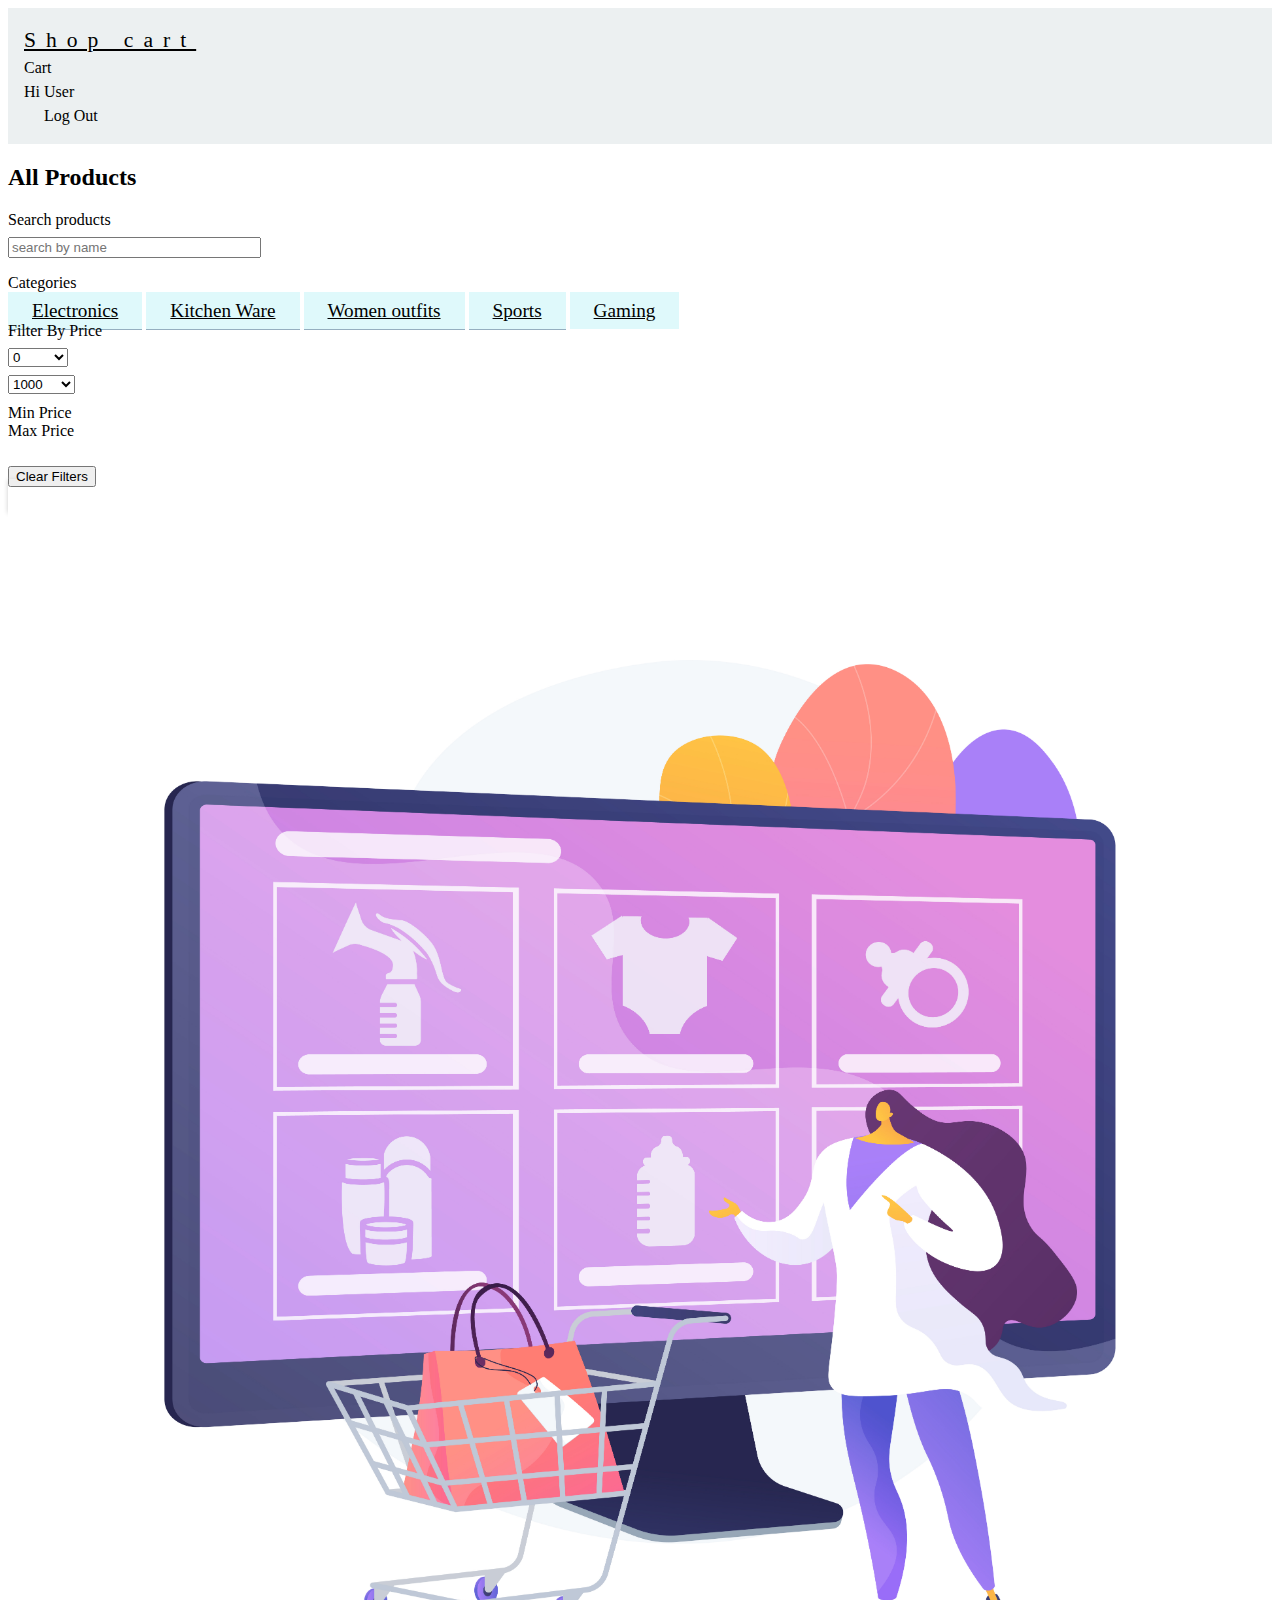
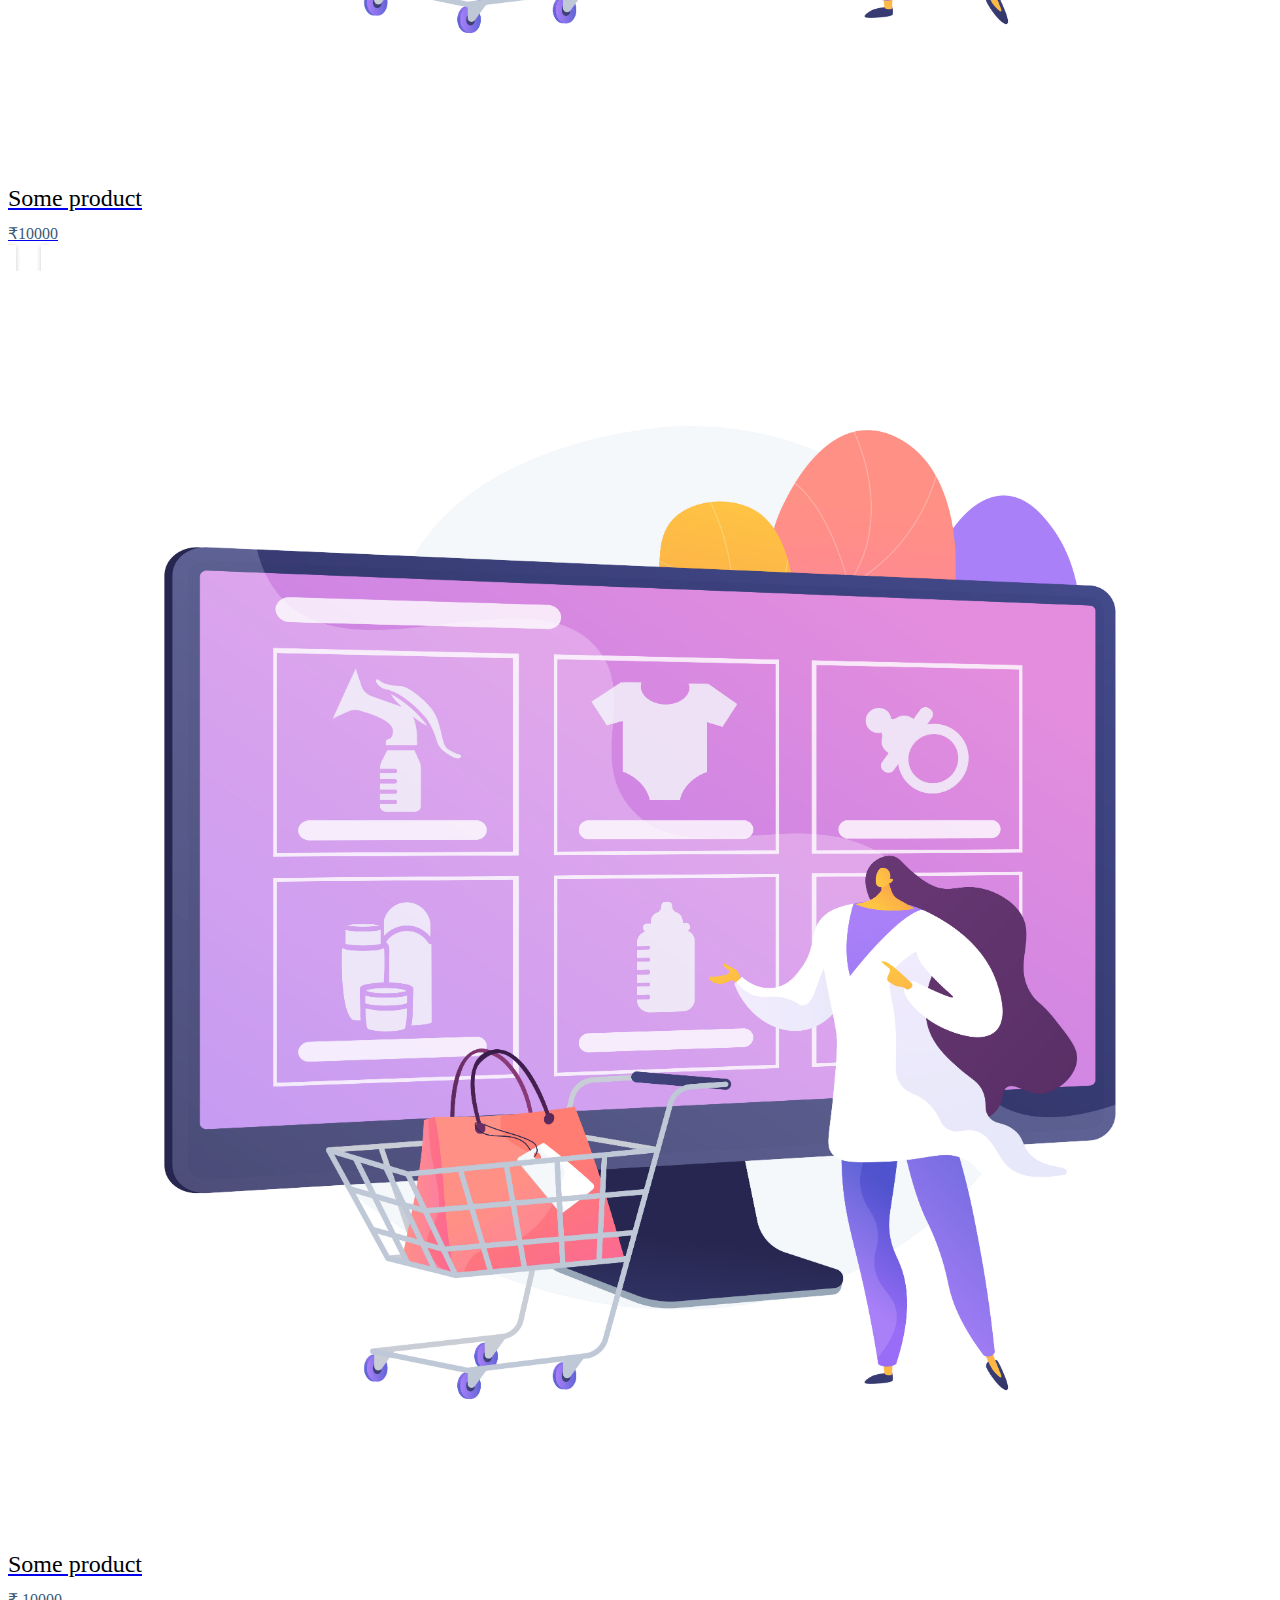
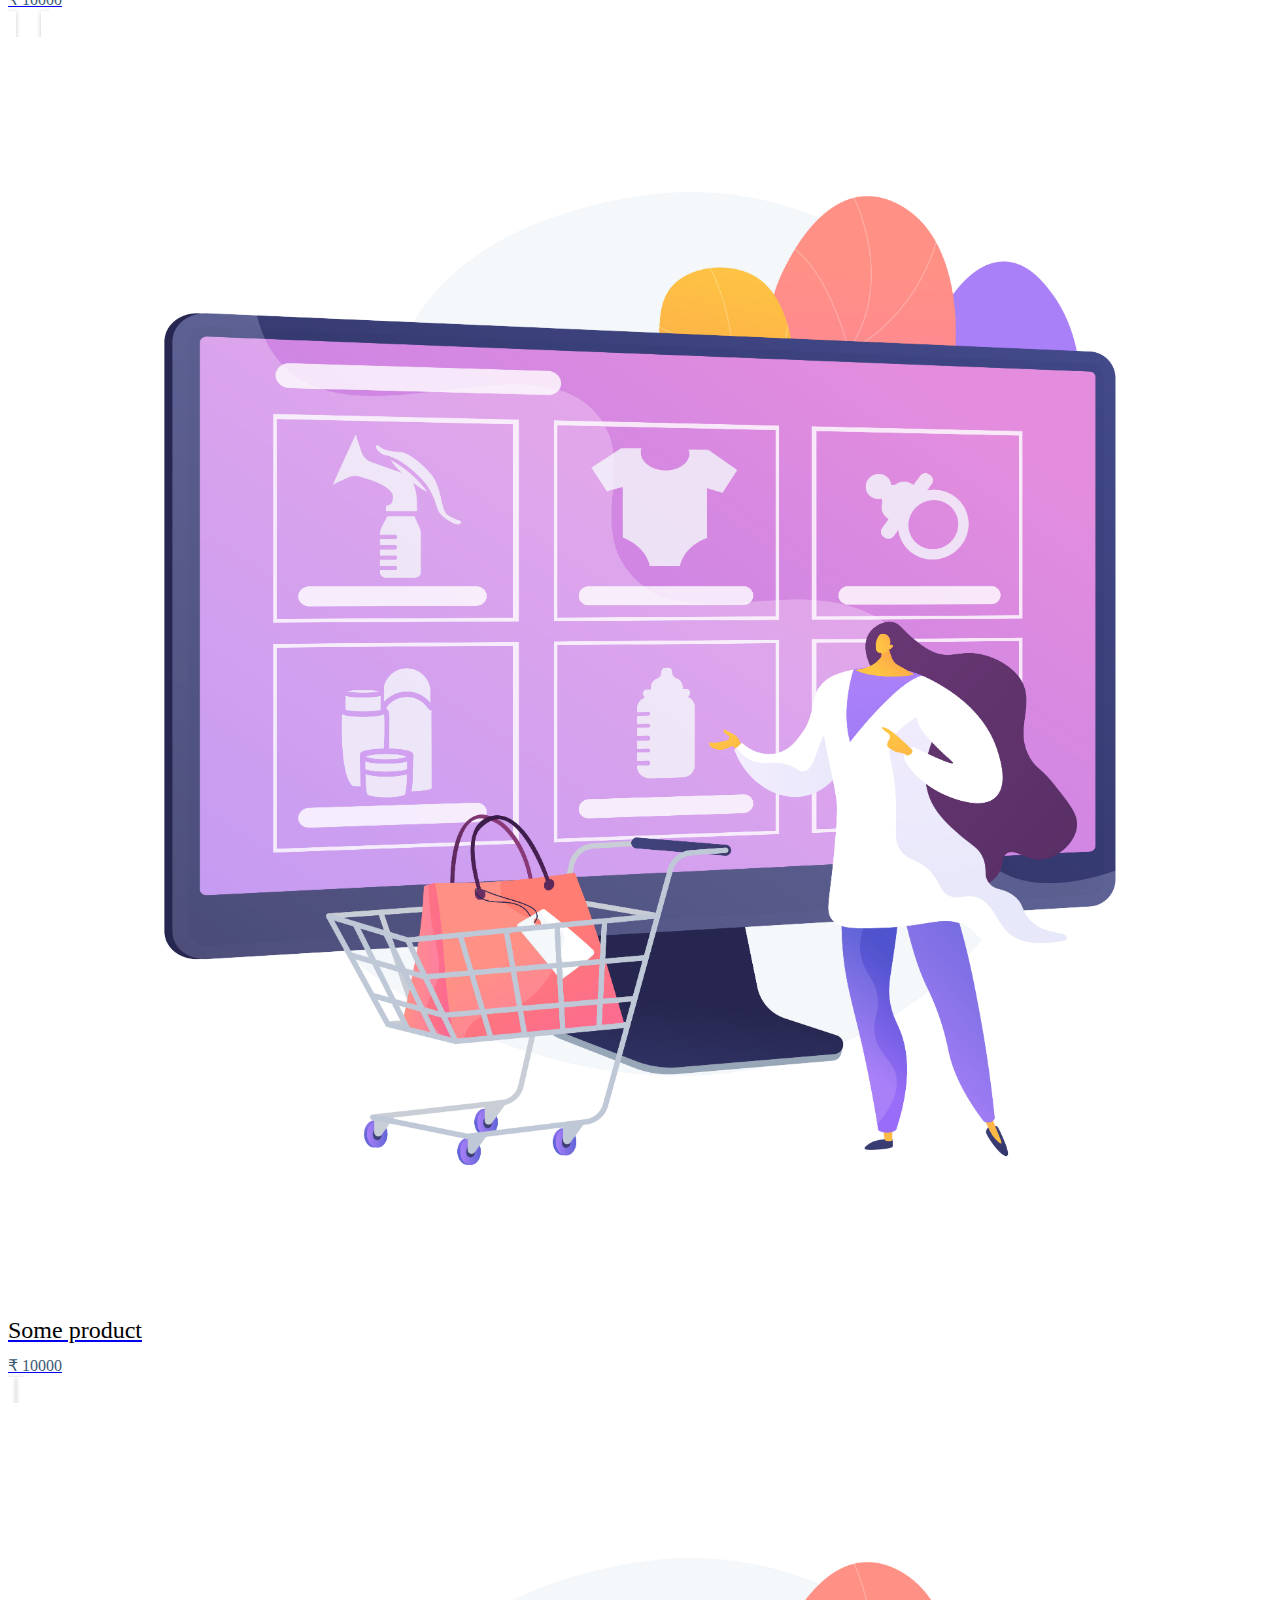
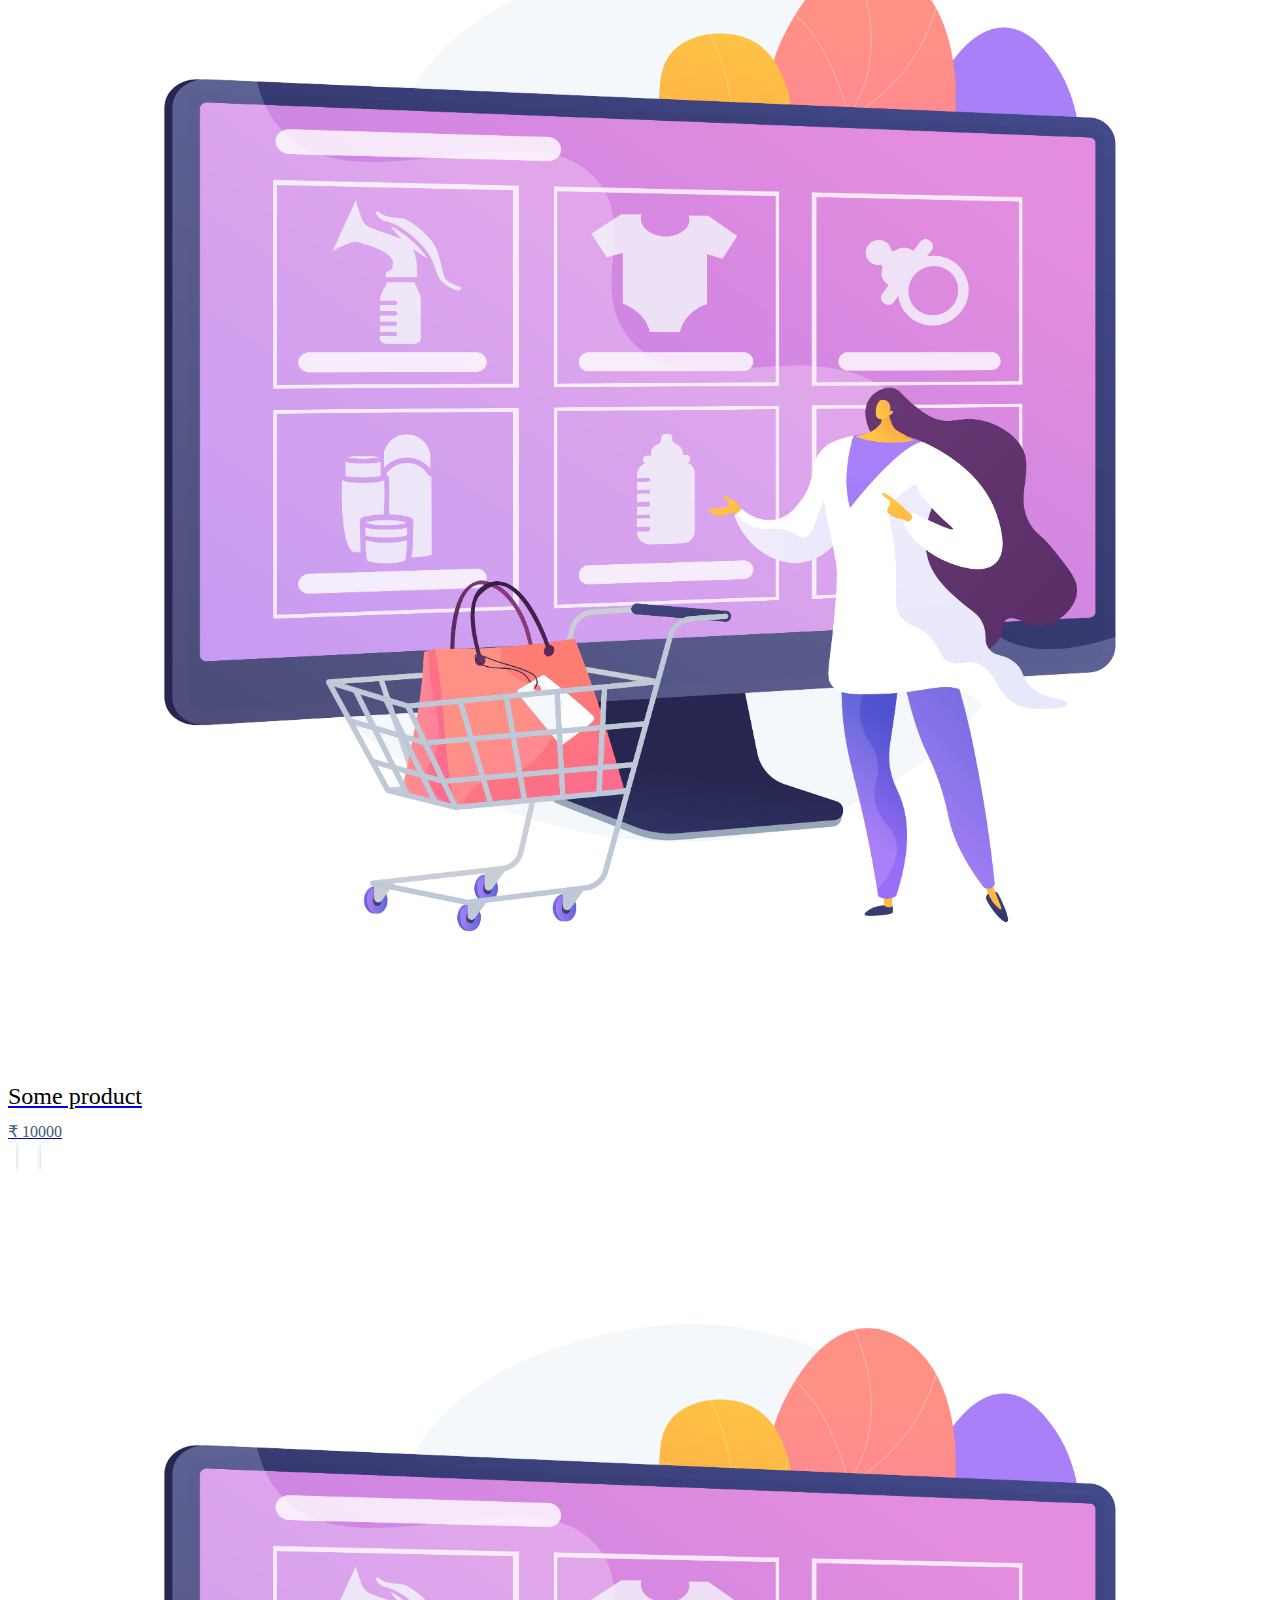
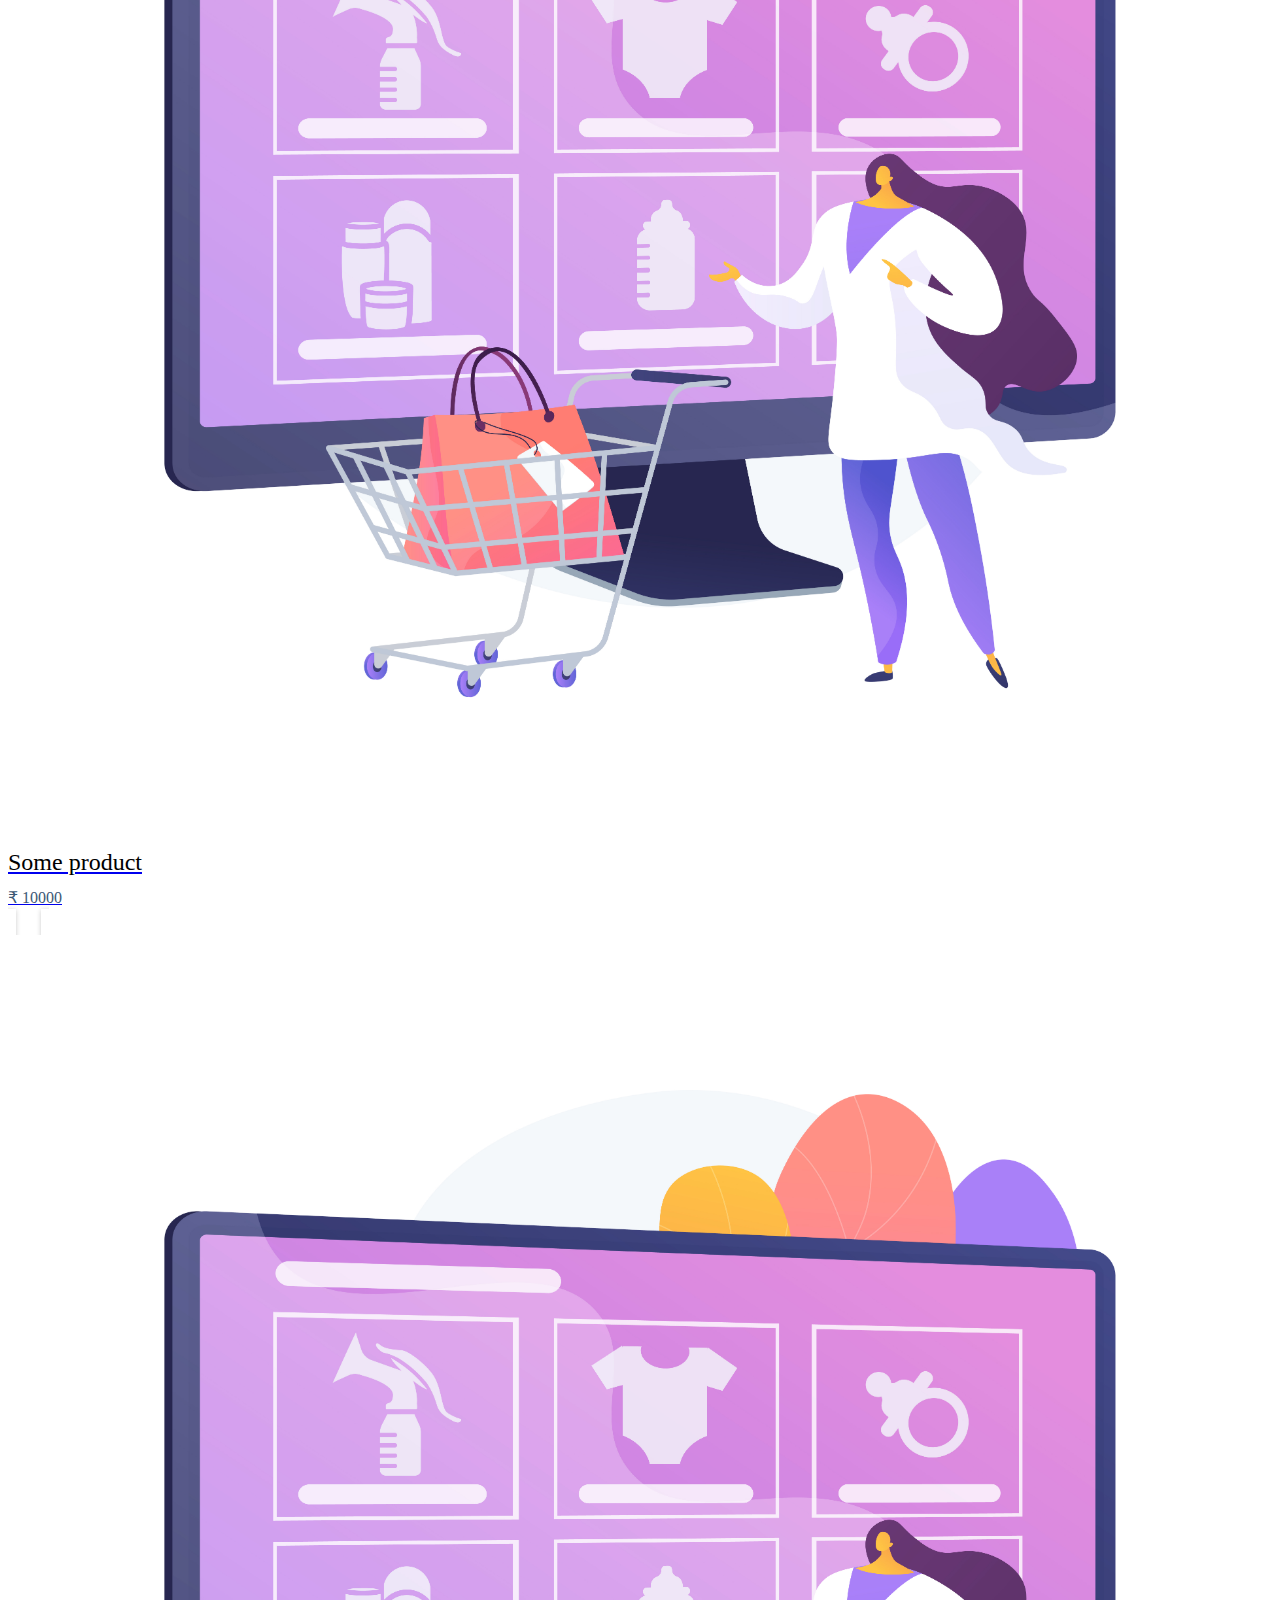
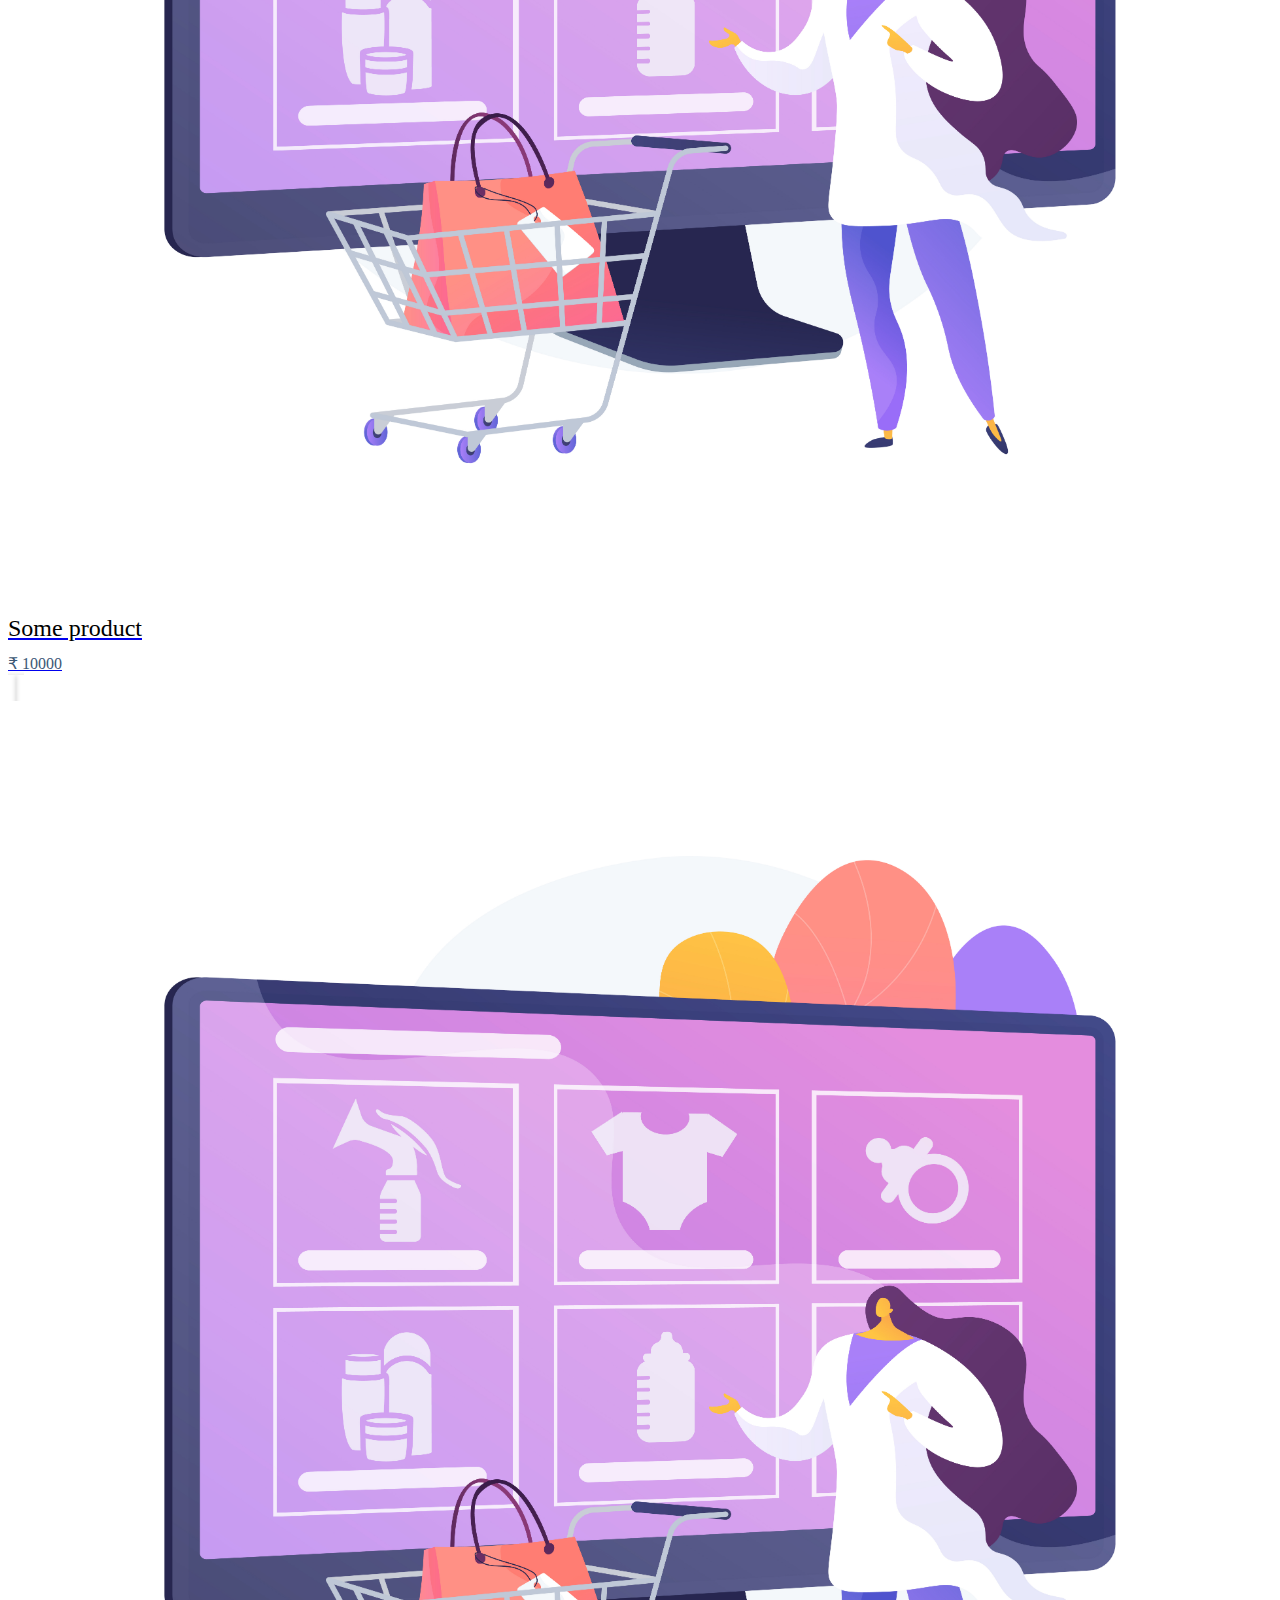
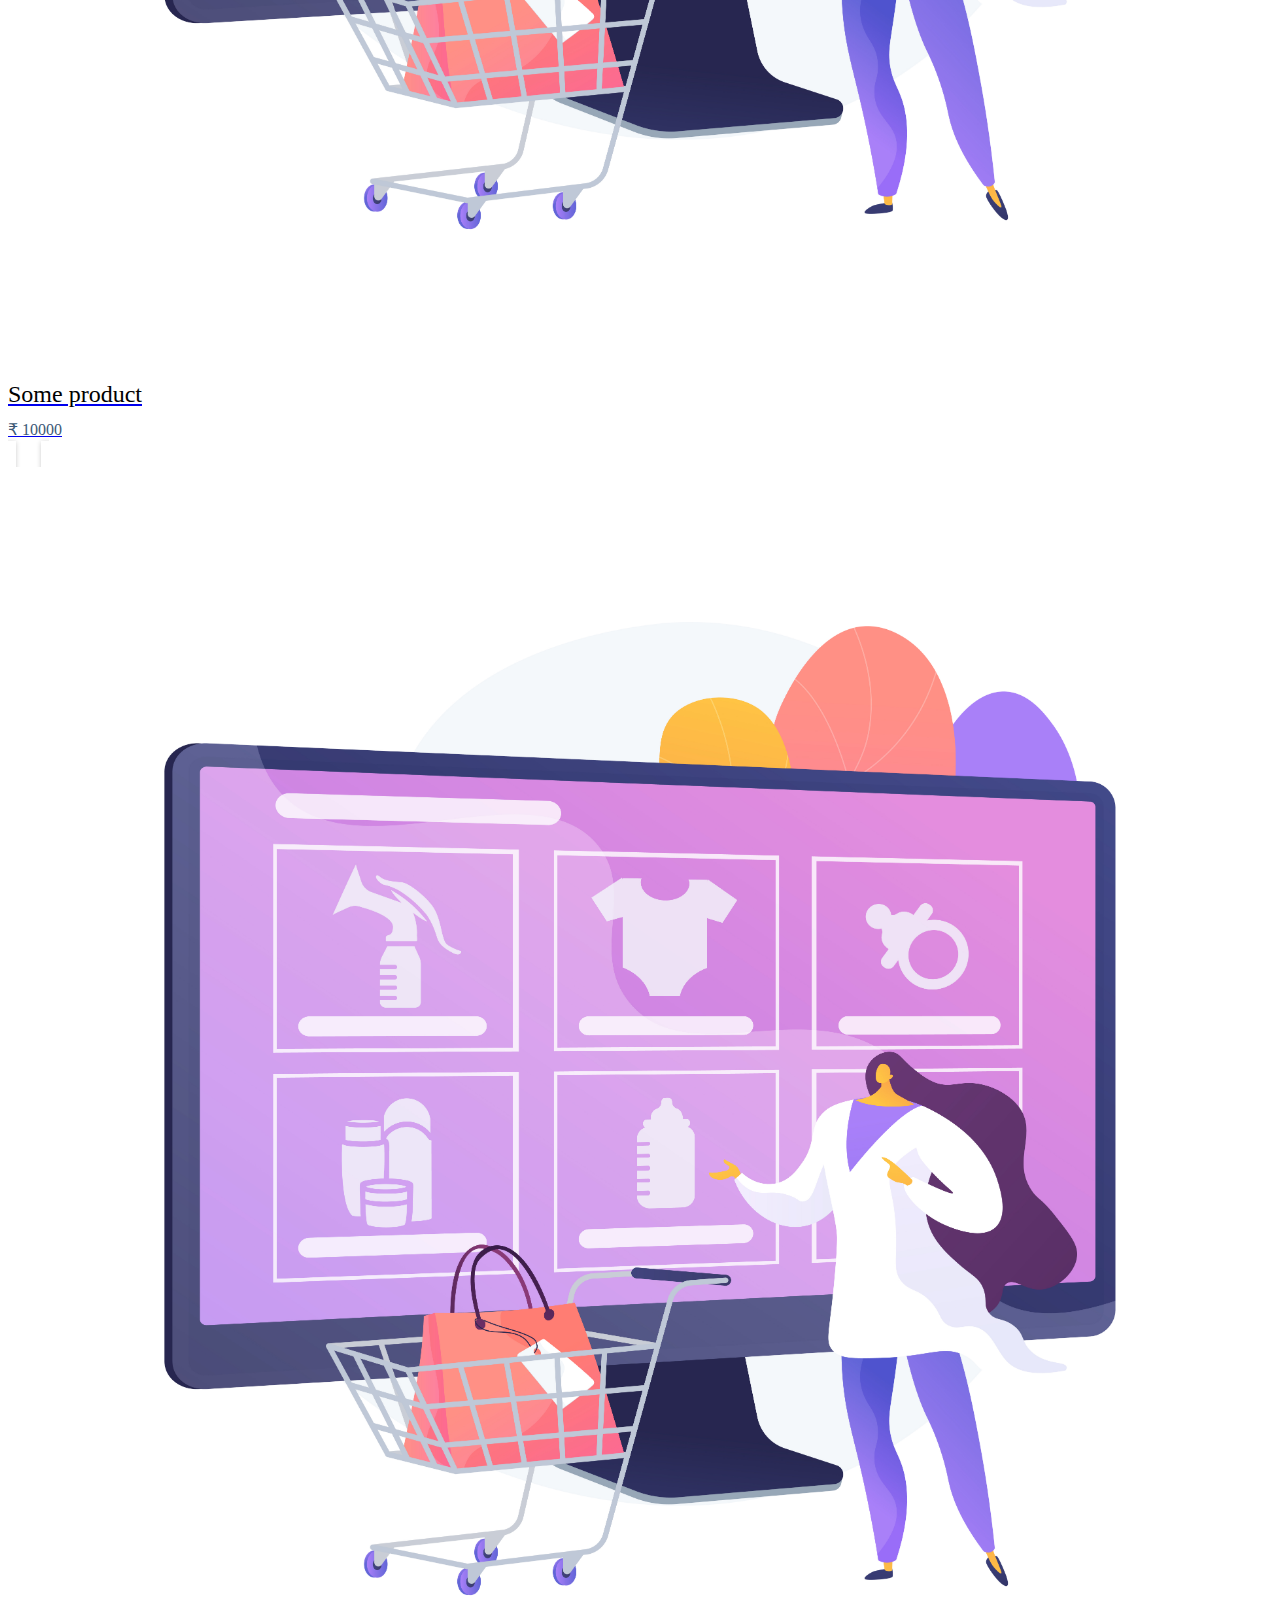
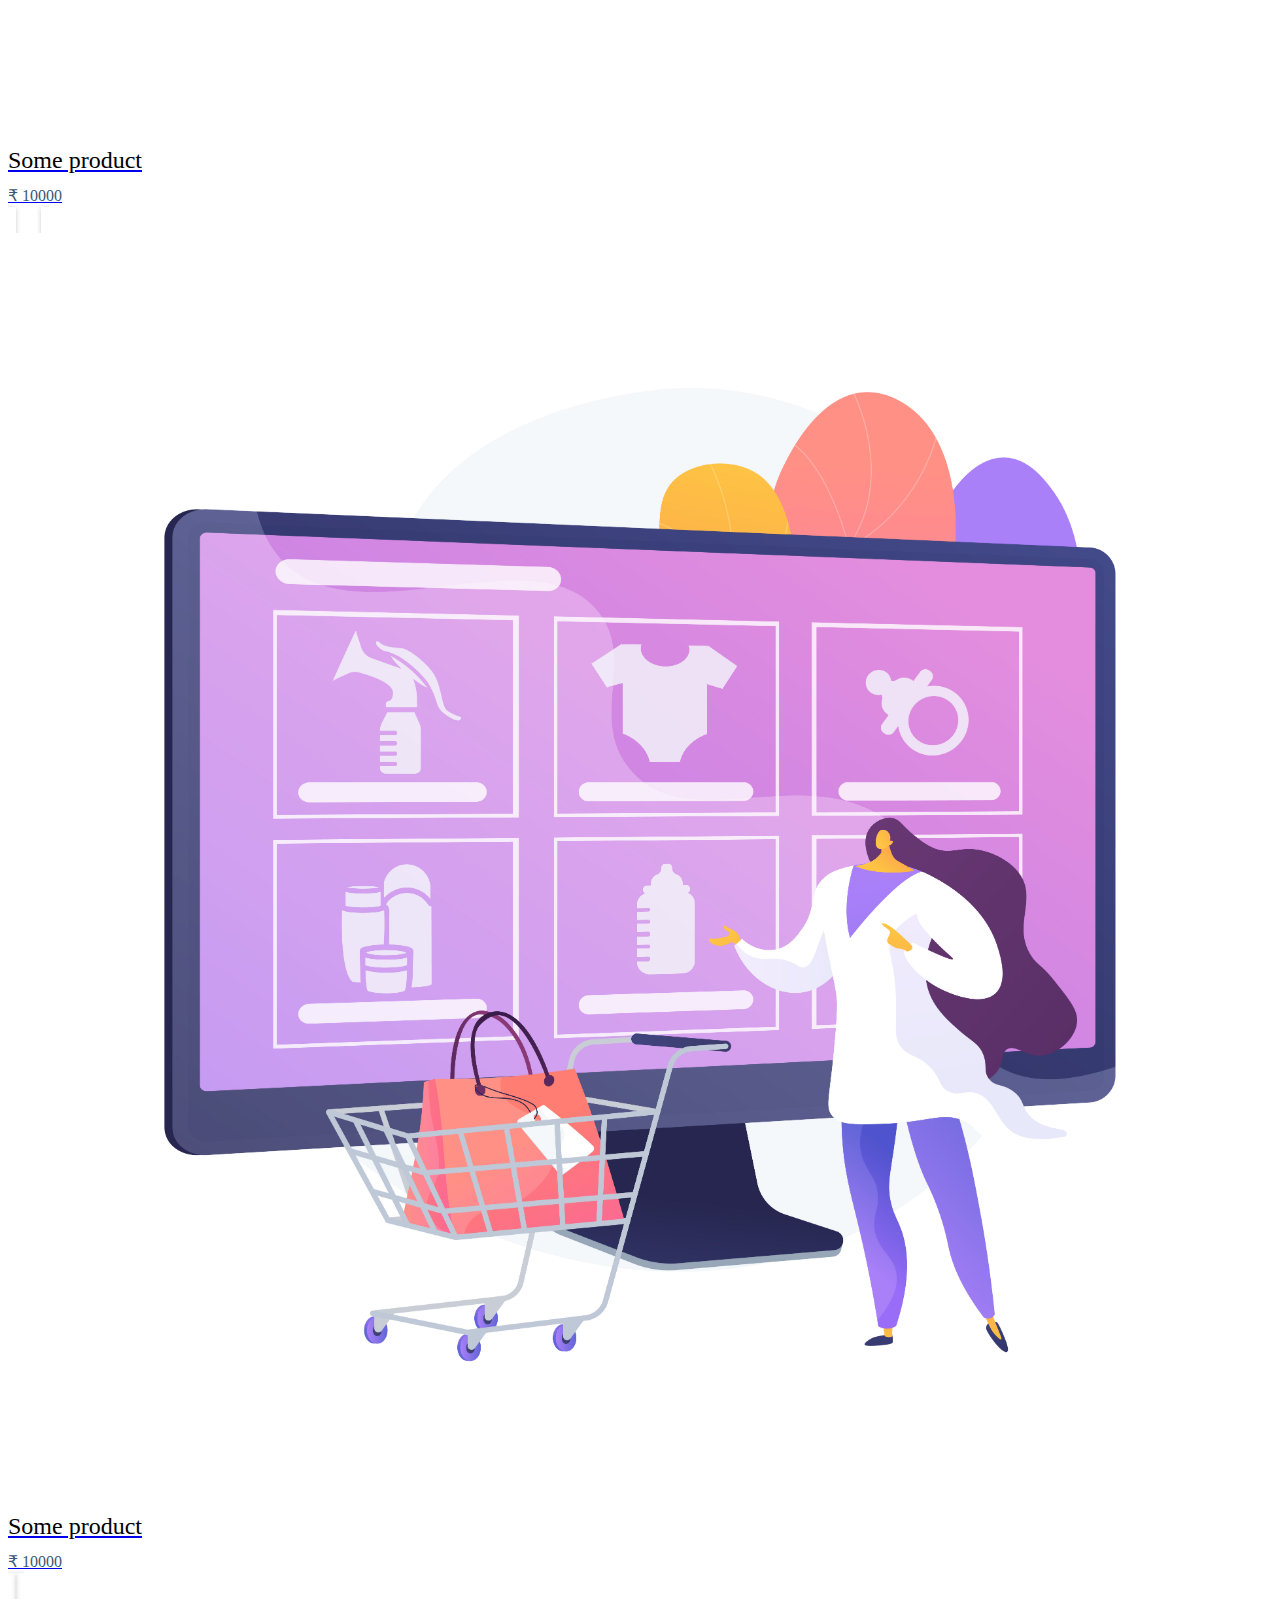
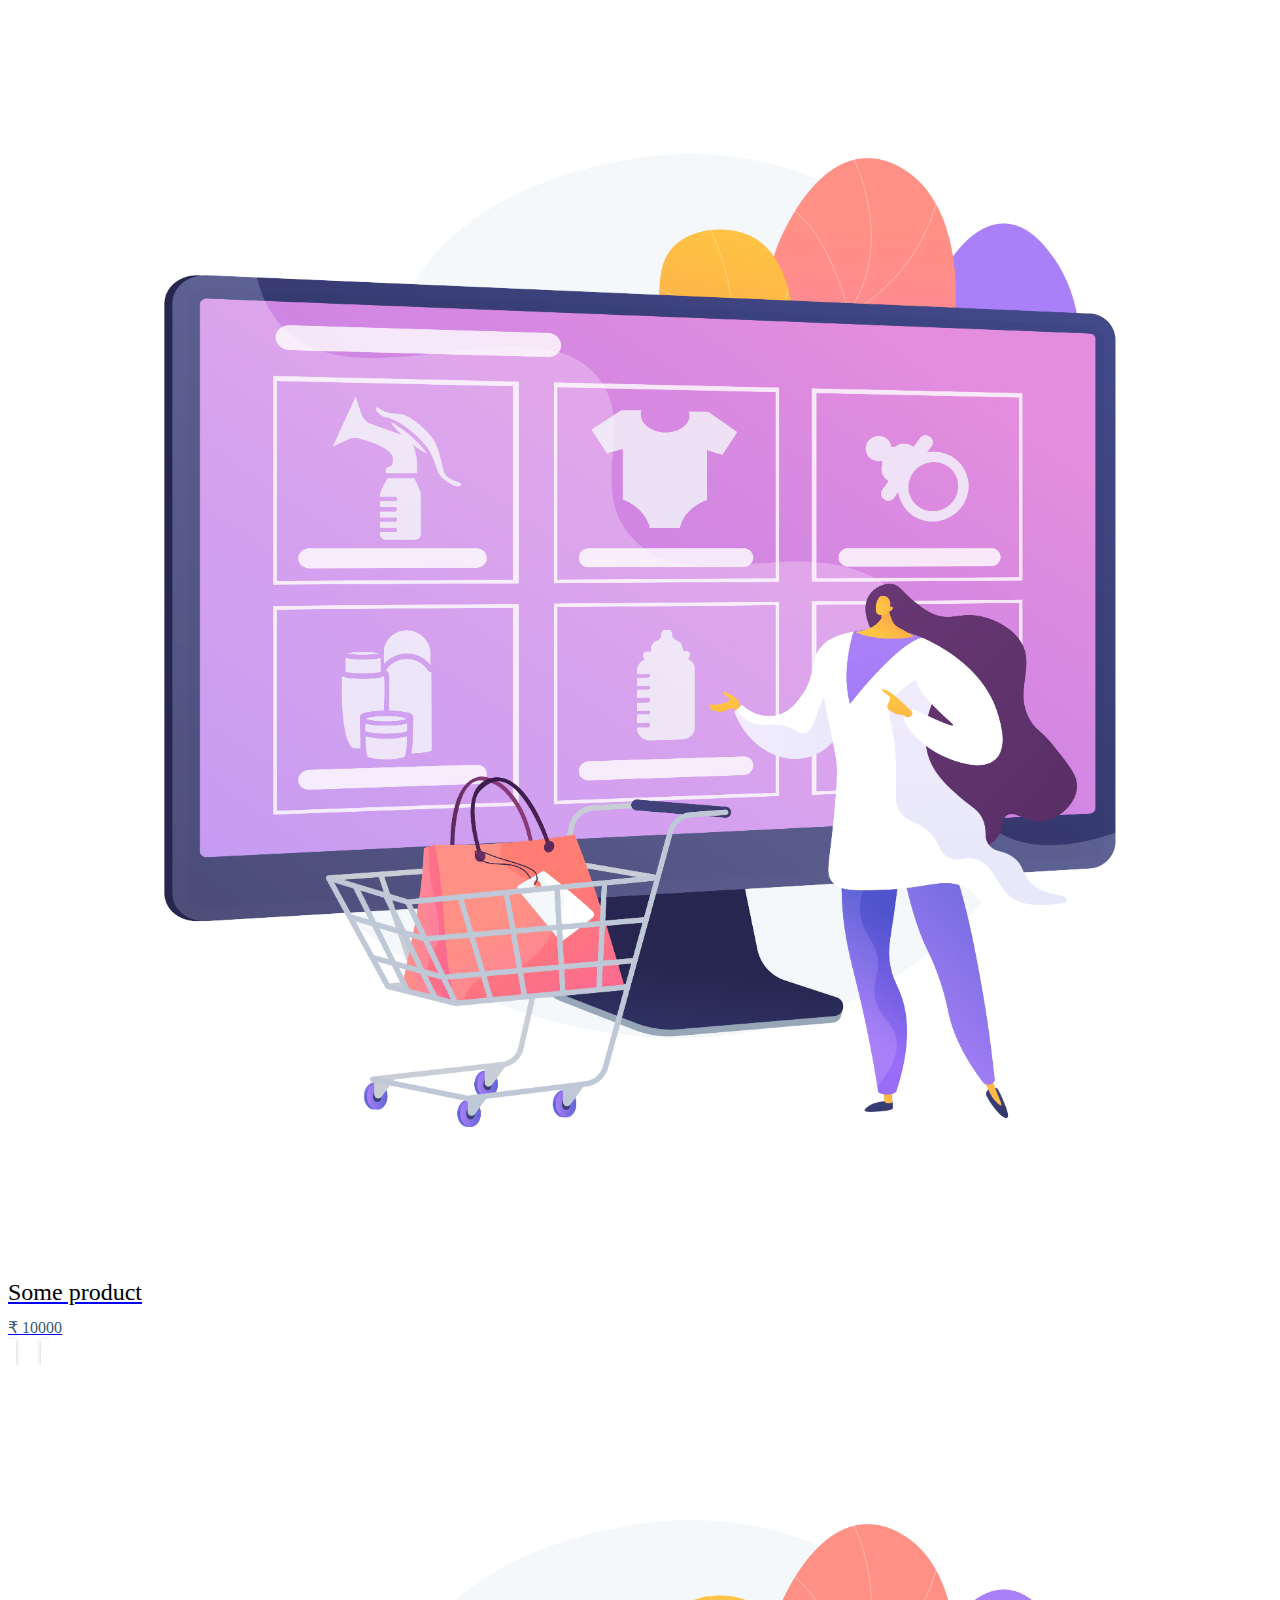
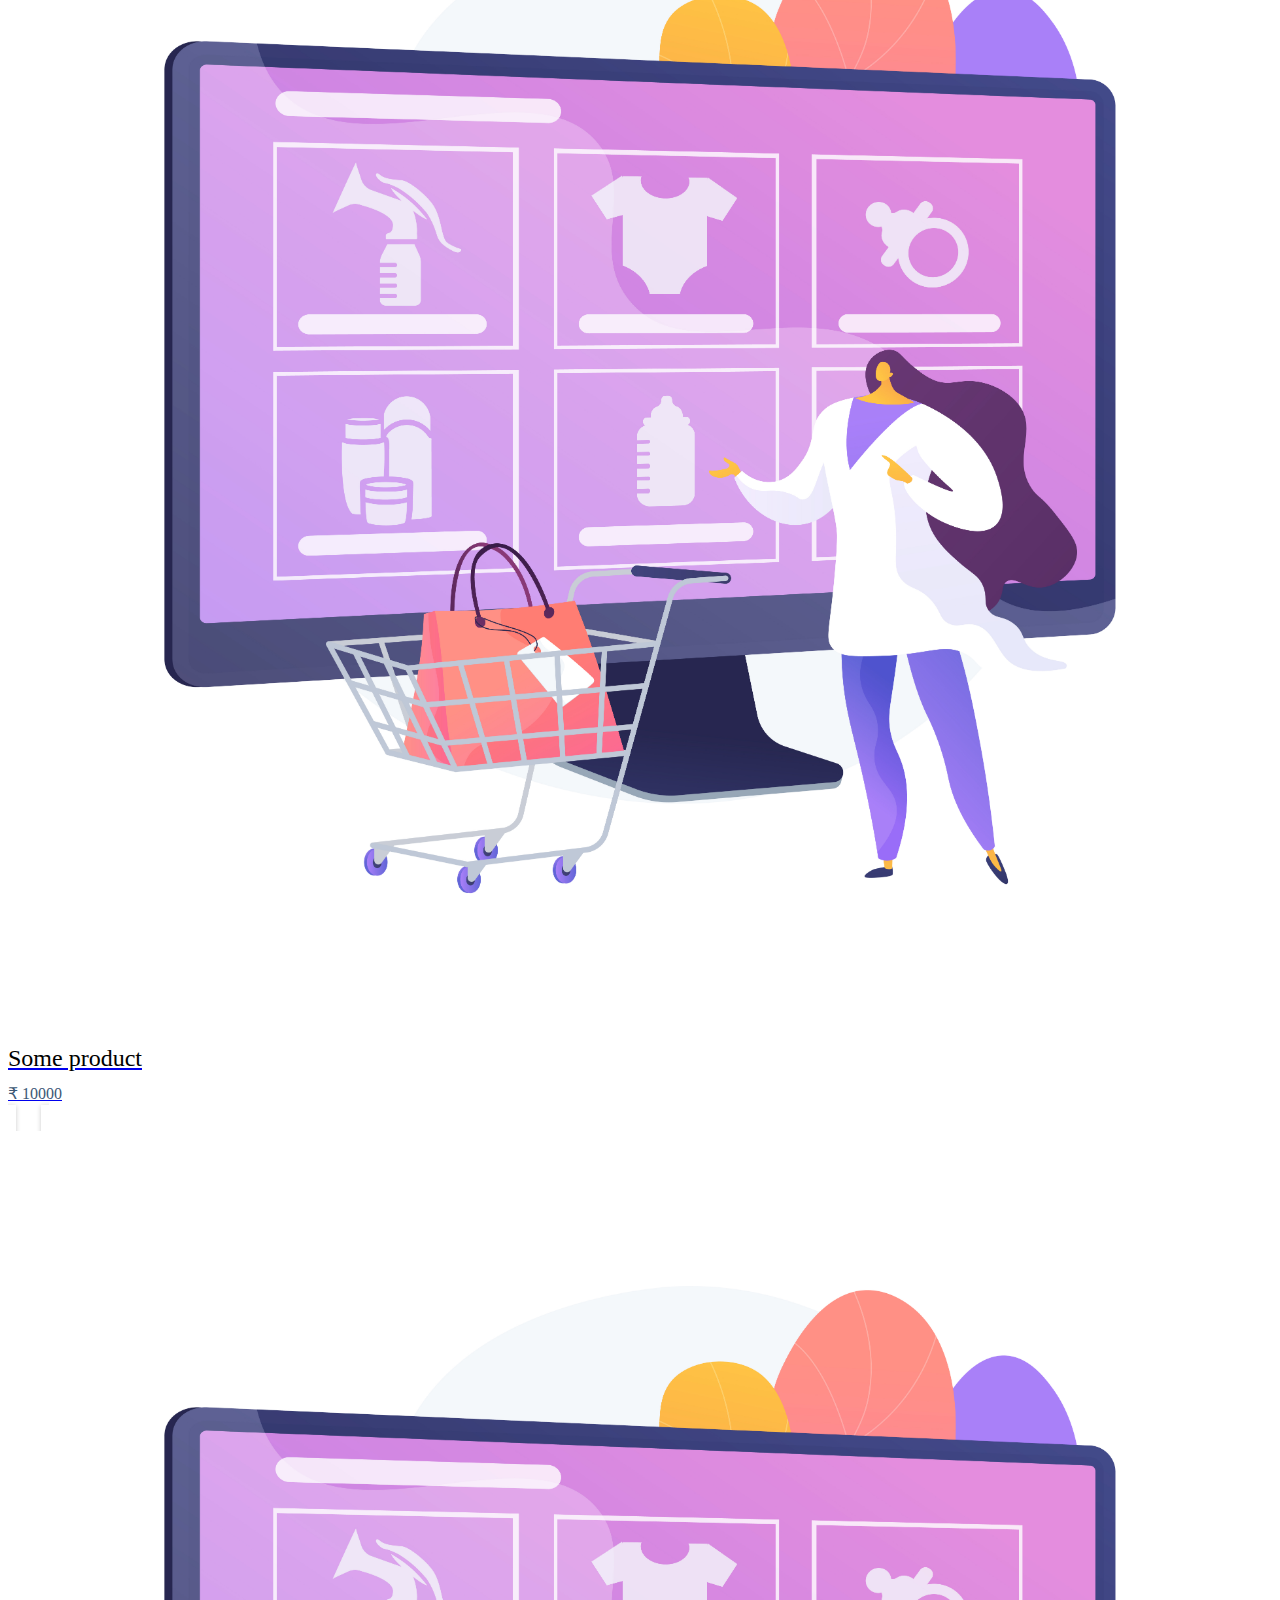
<file: E commerce App/productList.html>
<!DOCTYPE html>
<html lang="en">
<head>
    <meta charset="UTF-8">
    <meta name="viewport" content="width=device-width, initial-scale=1.0">
    <title>productList</title>
    <link rel="stylesheet" href="css/productList.css">
    <link rel="stylesheet" href="css/common.css">
    <link href="https://cdn.jsdelivr.net/npm/bootstrap@5.3.2/dist/css/bootstrap.min.css" rel="stylesheet" integrity="sha384-T3c6CoIi6uLrA9TneNEoa7RxnatzjcDSCmG1MXxSR1GAsXEV/Dwwykc2MPK8M2HN" crossorigin="anonymous">
</head>
<body>
        <div id="productList">
            <nav id="header">
                <div class="container">
                   <div class="row">
                       <div class="header-wrapper d-flex justify-content-between">
                              <!-- we have made this div with flex and justify content as space between -->
                                   <div class="logo d-inline-block">
                                           <a href="index.html" class="text-decoration-none">Shop cart</a>   
                                    </div>
                                    <div class="user-action d-flex display-row">
                                        <a href="cart.html"> Cart</a>   
                                        <div class="userintro" id="userintro">Hi User</div>
                                        <div class="logoutbtn" id="logoutBtn">Log Out</div>
                                    </div> 
                      </div> 
                    </div>
                </div>
            </nav>
                      <div class="container">
                        <div class="row">
                            <h2 class="product-list-title text-center">All Products</h2>
                            <div class="product-list-wrapper d-flex flex-row">
                                  <div class="product-list-sidebar d-flex flex-column">
                                       <div class="sidebar-title">Search products</div>
                                    </div>
                                </div>
        
                                        <div class="sidebar-search form-group">
                                            <input type="text" placeholder="search by name" class="form-control" id="searchInput">
                                        </div>
                                        <div class="sidebar-title fw-bold">Categories</div>
                                               <div id="categoriesList">
                                                <a href="#" class="d-flex text-decoration-none">Electronics</a>
                                                <a href="#" class="d-flex text-decoration-none">Kitchen Ware</a>
                                                <a href="#" class="d-flex text-decoration-none">Women outfits</a>
                                                <a href="#" class="d-flex text-decoration-none">Sports</a>
                                                <a href="#" class="d-flex text-decoration-none">Gaming</a>
                                               </div>
                                    
                            <div class="sidebar-title">Filter By Price</div>
                            <div class="price-filter">
                                <div class="price-filter-select d-flex flex-row justisfy-content-between">
                                    <div class="form-group">
                                        <select name="minPrice" id="minPrice" class="form-select">
                                            <option value="0">0</option>
                                            <option value="1000">1000</option>
                                            <option value="2000">2000</option>
                                            <option value="5000">5000</option>
                                            <option value="10000">10000</option>
                                            <option value="20000">20000</option>
                                        </select>
                                    </div>
                                    <div class="form-group">
                                        <select name="maxPrice" id="maxPrice" class="form-select">
                                            <option value="1000">1000</option>
                                            <option value="10000">10000</option>
                                            <option value="20000">20000</option>
                                            <option value="50000">50000</option>
                                            <option value="100000">100000</option>
                                            <option value="200000">200000</option>
                                        </select>
                                    </div>
                                </div>
                                   <div class="price-filter-title d-flex flex-row justify-content-start">
                                             <div id="price-filter-label-min">Min Price</div>
                                             <div id="price-filter-label-min">Max Price</div>
                                   </div>
                                </div>
                             <button class="btn btn-danger clear-filter" id="clear">Clear Filters</button>
                             </div>
                             <div class="product-list-box" id="product-list">
                             <!-- Add list of products -->
                               <a href="productdetails.html" target="_blank" class="product-item text-decoration-none d-inline-block">
                                         <div class="product-img">
                                            <img src="img/product.jpg">
                                         </div>
                                    <div class="product-name text-center">Some product </div>
                                    <div class="product-price text-center">&#8377;10000</div>
                               </a>
                            <!-- everything below is just copy paste -->

                            <a href="productDetails.html" target="_blank" class="product-item text-decoration-none d-inline-block">
                                <div class="product-img">
                                    <img src="img/product.jpg" alt="">
                                </div>
                                <div class="product-name text-center">Some product</div>
                                <div class="product-price text-center">&#8377; 10000</div>
                            </a>
    
                            <a href="productDetails.html" target="_blank" class="product-item text-decoration-none d-inline-block">
                                <div class="product-img">
                                    <img src="img/product.jpg" alt="">
                                </div>
                                <div class="product-name text-center">Some product</div>
                                <div class="product-price text-center">&#8377; 10000</div>
                            </a>
    
                            <a href="productDetails.html" target="_blank" class="product-item text-decoration-none d-inline-block">
                                <div class="product-img">
                                    <img src="img/product.jpg" alt="">
                                </div>
                                <div class="product-name text-center">Some product</div>
                                <div class="product-price text-center">&#8377; 10000</div>
                            </a>
    
                            <a href="productDetails.html" target="_blank" class="product-item text-decoration-none d-inline-block">
                                <div class="product-img">
                                    <img src="img/product.jpg" alt="">
                                </div>
                                <div class="product-name text-center">Some product</div>
                                <div class="product-price text-center">&#8377; 10000</div>
                            </a>
    
                            <a href="productDetails.html" target="_blank" class="product-item text-decoration-none d-inline-block">
                                <div class="product-img">
                                    <img src="img/product.jpg" alt="">
                                </div>
                                <div class="product-name text-center">Some product</div>
                                <div class="product-price text-center">&#8377; 10000</div>
                            </a>
    
                            <a href="productDetails.html" target="_blank" class="product-item text-decoration-none d-inline-block">
                                <div class="product-img">
                                    <img src="img/product.jpg" alt="">
                                </div>
                                <div class="product-name text-center">Some product</div>
                                <div class="product-price text-center">&#8377; 10000</div>
                            </a>
    
                            <a href="productDetails.html" target="_blank" class="product-item text-decoration-none d-inline-block">
                                <div class="product-img">
                                    <img src="img/product.jpg" alt="">
                                </div>
                                <div class="product-name text-center">Some product</div>
                                <div class="product-price text-center">&#8377; 10000</div>
                            </a>
    
                            <a href="productDetails.html" target="_blank" class="product-item text-decoration-none d-inline-block">
                                <div class="product-img">
                                    <img src="img/product.jpg" alt="">
                                </div>
                                <div class="product-name text-center">Some product</div>
                                <div class="product-price text-center">&#8377; 10000</div>
                            </a>
    
                            <a href="productDetails.html" target="_blank" class="product-item text-decoration-none d-inline-block">
                                <div class="product-img">
                                    <img src="img/product.jpg" alt="">
                                </div>
                                <div class="product-name text-center">Some product</div>
                                <div class="product-price text-center">&#8377; 10000</div>
                            </a>
    
    
                            <a href="productDetails.html" target="_blank" class="product-item text-decoration-none d-inline-block">
                                <div class="product-img">
                                    <img src="img/product.jpg" alt="">
                                </div>
                                <div class="product-name text-center">Some product</div>
                                <div class="product-price text-center">&#8377; 10000</div>
                            </a>
    
                            <a href="productDetails.html" target="_blank" class="product-item text-decoration-none d-inline-block">
                                <div class="product-img">
                                    <img src="img/product.jpg" alt="">
                                </div>
                                <div class="product-name text-center">Some product</div>
                                <div class="product-price text-center">&#8377; 10000</div>
                            </a>
    
                        </div>
                    </div>
                </div>
            </div>
    
        </div>
    
    <script src="https://cdn.jsdelivr.net/npm/@popperjs/core@2.11.8/dist/umd/popper.min.js" integrity="sha384-I7E8VVD/ismYTF4hNIPjVp/Zjvgyol6VFvRkX/vR+Vc4jQkC+hVqc2pM8ODewa9r" crossorigin="anonymous"></script>
    <script src="https://cdn.jsdelivr.net/npm/bootstrap@5.3.2/dist/js/bootstrap.min.js" integrity="sha384-BBtl+eGJRgqQAUMxJ7pMwbEyER4l1g+O15P+16Ep7Q9Q+zqX6gSbd85u4mG4QzX+" crossorigin="anonymous"></script>
 </body>

    

</html>
</file>
<file: Loaders/style.css>
html{
    box-sizing: border-box;
}
*,*::after,*::before{
    box-sizing: border-box;
}
.loaders{
    display: flex;
    height: 5rem;
    justify-content: center;
    align-items: center;
}
.loaders > div{
    border: 5px solid red;
    border-radius: 50%;
    width: 4rem;
    height: 50px;
    border-top: 5px solid grey; 
    animation: rotate 2s linear infinite;
    animation-direction: alternate;

}
@keyframes rotate {
      from {
        transform: rotate(0);
      }
      to {
        transform: rotate(360);
      }
}

.loaders1{
  display: flex;
  height: 5rem;
  justify-content: center;
  align-items: center;
  
}
.loaders1 > div {
  border: 5px solid red;
  border-top:5px solid grey ;
  border-bottom:5px solid  grey;
  border-radius: 50%;
  width: 5rem;
  height: 50px;
  animation: rotate1 2s linear infinite;
  
 
}
@keyframes rotate2 {
  from{
    transform: rotate(0);
  } 
  to {
    transform: rotate(360 );
  }
}

.expander{
  display: flex;
  justify-content: center;
  align-items: center;
  height: 5rem;
  gap: 0.5rem;
}

.first,.second,.third {
  height: 140px;
  width: 1.8rem;
  background-color: red;
}
.spacer{
  height: 100px;
  display: flex;
}
.first{
  animation: loading  3s linear infinite;
  animation-delay: 0.4s;
}
.second{
  animation: loading  3s linear infinite;
  animation-delay: 0.6s;
}
.third{
  animation: loading  3s linear infinite;
  animation-delay: 0;
}
 @keyframes loading {
  0%{
     height:100px;
  }
  50%{
    height:150px;
  }
  100%{
    height:100px;
  }
}
</file>
<file: Parallax Website/style.css>
html{
    box-sizing: border-box;
}
* ,*::after,*::before{
    box-sizing: inherit;
}
body{
    margin: 0;
    padding: 0;
}
.first-img{
    background-image: url(image/2.jpg);
    min-height: 500px;
    opacity: 0.7;
}
.second-img{
    background-image: url(image/5.jpg);
    min-height: 500px;
}
.third-img{
    background-image: url(image/4.jpg);
    min-height: 500px;
    opacity: 0.7;
}
.fourth-img{
    background-image: url(image/3.jpeg);
    min-height: 500px;
}
.first-img,.second-img,.third-img,.fourth-img{
    background-position: fixed;
    background-size: cover;
    background-attachment: fixed;
}
section{
    padding:3rem 5rem;
    text-align: center;
}
.section-light{
    background-color: #f4f4f4;
    color: #0f0f0f;
}
.section-dark{
    background-color:#282e34 ;
    color:#ddd;
}
.image{
    /* display: flex;       one way to make all text center
    justify-content: center;
    align-items: center; */
    position: relative;
}
.image div{

    /* This is another wat to bring text at center */
    position: absolute;
    top: 50%;                                    
    text-align: center;
    width: 100%;
    font-size: 2rem;
    letter-spacing: 8px;
    color: white;
    text-transform: uppercase;
}
</file>
<file: Portfolio project 2/style.css>
:root{
    --brown:#860A35;
    --yellow:#A6CF98;
    --green:#A3B763;
    --maroon:#872341;
    --pastel:#F2D3D6;

}
html{
   box-sizing: border-box;
}
*,*::after,*::before{
    box-sizing: inherit;
}
body{
    margin: 0;
    padding: 0;
    background-color:var(--pastel);
}
#intro p{
    font-size: 1.5rem;
    color: var(--maroon);
    line-height: 1.5;
}
.name span{
    display: block;
    line-height: 1.5;
}
.profile {
    padding-bottom: 1rem;
}
.profile p{
    font-weight: normal;
    font-size: 3rem;
    padding-bottom: 1rem+;
}
#intro{
     padding: 4rem 1rem 10rem 1rem; /*Trbl */
     max-width: 1200px;
     margin: 0 auto;
}
#experience{
    display: flex;
    justify-content: space-around;
    align-items: center;
    line-height: 1.8;
}

#experience ul{
    padding: 0;
    margin: 0;
    font-size: 1.5rem;
    max-width:300px ;
    border: solid white 2px;
    border-radius: 10px;
    max-width: 400px;
    padding: 2rem;
    background-color: var(--yellow);
    
}
#experience li{
    list-style-type: none;
    
}
#experience a{
    color:black;
}
.hire{
    width: 400px;
    padding: 3rem 0;
    text-align: center;
    margin: 0 auto;

}
.hire p:last-child{
    margin-top: 3rem;

}
.footer{

    background-color: var(--maroon);
}
h2{
    font-size: 3.5rem;
}
nav{
    font-size: 80%;
    padding: 1rem;
    background-color: var(--maroon);
}
nav ul{
    list-style-type: none;
    padding: 0;
    margin: 0;
    display: flex;
    justify-content: center;
    align-items: center;
    gap: 2rem;
    font-size: 1.5rem;
    margin-right: 2rem;
    flex-flow: row wrap;
    
}
nav a{
    text-decoration: none;
    font-size: 1.2rem;
    color: black;
}
nav a:hover{
    text-decoration:underline;
    color:var(--pastel);
    font-size: 1.2rem;
}
nav li:first-child{
    /* flex-grow: 1; we will achieve this by media query */
    font-size: 1.5rem;
    margin-left: 3rem;
    flex-basis: 100%;

}
@media(min-width:600px){
    nav li:first-child{
        flex-grow: 1;
        flex-basis: auto;
    }
}
.button{
    background-color: orangered;
    padding: 0.5rem;
    border-radius: 5px;
}
.button:hover{
    background: linear-gradient(90deg, rgba(2,0,36,1) 0%, rgba(212,147,138,1) 0%, rgba(0,212,255,1) 100%);
}
.gradient{
    height: 2px;
    background: linear-gradient(90deg, rgba(2,0,36,1) 0%, rgba(212,147,138,1) 0%, rgba(0,212,255,1) 100%);
}
.end{
    padding: 2rem 0;
    text-align: center;
}
.img{
    max-width: 350px;
    max-height: 500px;
}
.img img{
    width: 100%;
    border-radius: 10px;
    margin-top: 1rem;
}
.exp h3{
   margin-top: -5px;
   justify-content: center;
    display: flex;
    align-items: center;
}
.exp{
    margin: 0 ;
    align-items: center;
    background-color: var(--maroon);
    height: 40px;
    padding: 10px;
    
}
</file>
<file: Tweet/Style.css>
html{
    box-sizing: border-box;
}
*,*:before,*:after{
    box-sizing: inherit;
}
body{
    margin: 0;
    padding: 0;
}
.tweet{
    display: flex;
    justify-content: center;
    align-items: center;
    height: 100vh;
    
}
.container{
    border: 1px solid #cfd9de ;
    border-radius: 16px;
    padding: 12px;
    background-color: #fff;
    display: flex;
    margin: 12px 4px;
    
}
.message{
    color: #0f1419;
    font-family: sans-serif;
    font-size: 15px;
    margin-left: 25px; 
}
.message p{
    margin: 0;
    margin-bottom: 12px;
}

.dp{
    width: 48px;
    border-radius: 100%;
}
.name{
    color: #000;
    font-family: sans-serif;
    font-size: 15px;
    font-weight: bold;
}
.metadata{
    color: #71767b;
    font-size: 15px;
    font-family: sans-serif;
    padding: 3px;
}
.actionRow{
    display: flex;
    max-width: 425px;
    color: #536471;
    font-size: 13px;
    justify-content: space-between;

}
.actioncount{
color: #536471;
font-size: 13px;

}
.icon{
    margin-right: 10px;
}
</file>
<file: E commerce App/css/common.css>
:root{
    --blue-gray:#ecf0f1;
    --pale-blue:#2c3e50;
    --mid-gray:#999;
    --jean-blue:#3b5875;
    --light-blue:#95afc0;
    --sky-blue:#dff9fb;
    --dark-sky-blue:#c7ecee;
    --light-gray:#ccc;
}
html{
    box-sizing: border-box;
}
*,*::after,*::before{
    box-sizing: inherit;
}
#header{
    background-color: var(--blue-gray);
    padding: 1rem;
}
#header .header-wrapper .logo{
    font-size: 1.35rem;
    line-height: 1.5;
}
#header .header-wrapper .logo a{
    color: black;
    letter-spacing: 10px;
}
#header .header-wrapper .user-action{
    font-size: 1rem;
    line-height: 1.5;
    gap: 1rem;
}
#header .header-wrapper .user-action .logoutbtn{
    cursor:pointer;
    margin-left: 1.25rem;;
}
#header .header-wrapper .user-action a{
    color: black;
    text-decoration: none;
    font-weight: 500;
}
#header .header-wrapper .user-action a:hover{
    text-decoration-line: underline;
}
</file>
<file: E commerce App/css/cart.css>
.cart-title{
    padding: 3rem 0;
}
.order-details{
    flex-basis: 70%;
    box-shadow:0px 1px 5px var(--light-gray);
    padding: 20px;
    border-radius: 10px;
    margin-bottom: 2rem;
}
.order-details-title{
    font-size: 1.5rem;
    padding-bottom: 20px;
    border-bottom: 1px solid var(--light-gray);
}
.order-details-product{
    margin-top: 20px;
}
.order-details-product-img{
    flex-basis: 25%;
}
.order-details-product-img img{
    max-width: 100%;
}
.order-details-product-data{
    flex-basis: 50%;
    padding: 0rem 1rem;
    font-size: 1.5rem;
    justify-content: center;
}
.order-details-product-data > div:first-child{
    font-size: 1.2rem;
    margin-bottom: 10px;
}
.order-details-product-actions{
    flex-basis: 25%;
}
.order-details-product-remove{
    margin-top: 1rem;
}
.order-details-product-quantity > div:first-child {
    margin-bottom: 0.5rem;
}
.price-details{
    flex-basis: 30%;
    margin-left: 2rem;
    gap: 2rem;
    position: sticky;
    top: 10px;
    align-self: flex-start;
}
.price-detail-box{
    border-radius: 10px;
    padding: 20px;
    box-shadow:0px 1px 5px var(--light-gray);
}
.continue-shopping-btn{
    color: white;
}
</file>
<file: E commerce App/css/login.css>
.home-title {
    font-size:3.5rem ;
    margin-top: 5rem  !important;
}
.login-wrapper{
    width: 600px;
    margin: 50px auto;

}
.login-wrapper .signup-btn{
    cursor: pointer;
    color: black;
    padding: 1rem;
}
.login-wrapper .signup-btn:hover{
    text-decoration: underline;
}
.input-group{
    margin-bottom: 1rem;
}
.login-wrapper h4{
    font-size: 2rem;
    letter-spacing: 2.5px;
}
</file>
<file: E commerce App/css/productdetails.css>
.productdetails-wrapper{
    padding-top: 3rem;
}
.product-img{
    flex-basis: 50%;
}
.product-img img{
    width: 70%;
}
.product-details-box {
    flex-basis: 60%;
}
.product-name{
    font-size: 3rem;
}
.product-price{
    margin-top: 1.5rem;
    font-size: 1.5rem;
}
.product-description{
    margin-top: 1.5rem;
}
.product-description-title{
    color: var(--mid-gray);
    margin-bottom: 1rem;
}
.product-description-data{
    font-size: 1rem;
    line-height: 1.75;
    text-align: justify;

}
.product-details-action{
    margin-top: 1.5rem;
    width: 250px;
}
</file>
<file: E commerce App/css/productList.css>
.form-control{
    width: 20%  !important;
}
#price-filter-label-min{
    flex-basis: 50%;
}
.price-filter-title{
    font-size: 1rem;
    margin: 10px 0;
    font-weight: normal;
}
.product-list-sidebar{
    margin-right: 100px;
    flex-basis: 20%;
}
#categoriesList a{
    padding: 0.5rem 1.5rem;
    font-size: 1.2rem;
    color: black;
    border-bottom: 1px solid var(--light-blue);
    background-color: var(--sky-blue);
    width: 20%;
}
#categoriesList a:last-child{
    border-bottom: none;
}
#categoriesList a:hover{
    background-color: var(--dark-sky-blue);
    font-weight: bold;
}
.sidebar-title{
    margin-bottom: 0.5rem;
}
.sidebar-search{
    margin-bottom: 1rem;
}
.clear-filter{
    margin-top: 1rem;
}
.price-filter .price-filter-select > div{
    /* first child */
    margin-bottom: 0.5rem;

}
.product-list-box{
    flex-basis: 80%;
}
.product-list-box .product-item {
    width: 30%;
    margin-right: 2%;
    margin-bottom: 30px;
    box-shadow: 0px 1px 5px var(--light-gray);
    padding: 0.5rem;
}

.product-list-box .product-item img {
    max-width: 100%;
}

.product-list-box .product-item .product-name {
    font-size: 1.5rem;
    color: black;
    padding: 0.75rem 0;
}
.product-list-box .product-item .product-price{
    color: var(--jean-blue);
    padding-bottom:10px;
}

.product-list-box .product-item:nth-child(3n){
    margin-right: 0;
}
.product-list-box .product-item:hover{
    box-shadow : 4px 7px var(--light-gray) ;
    transition: box-shadow 0.15s linear 0s;
}
</file>
